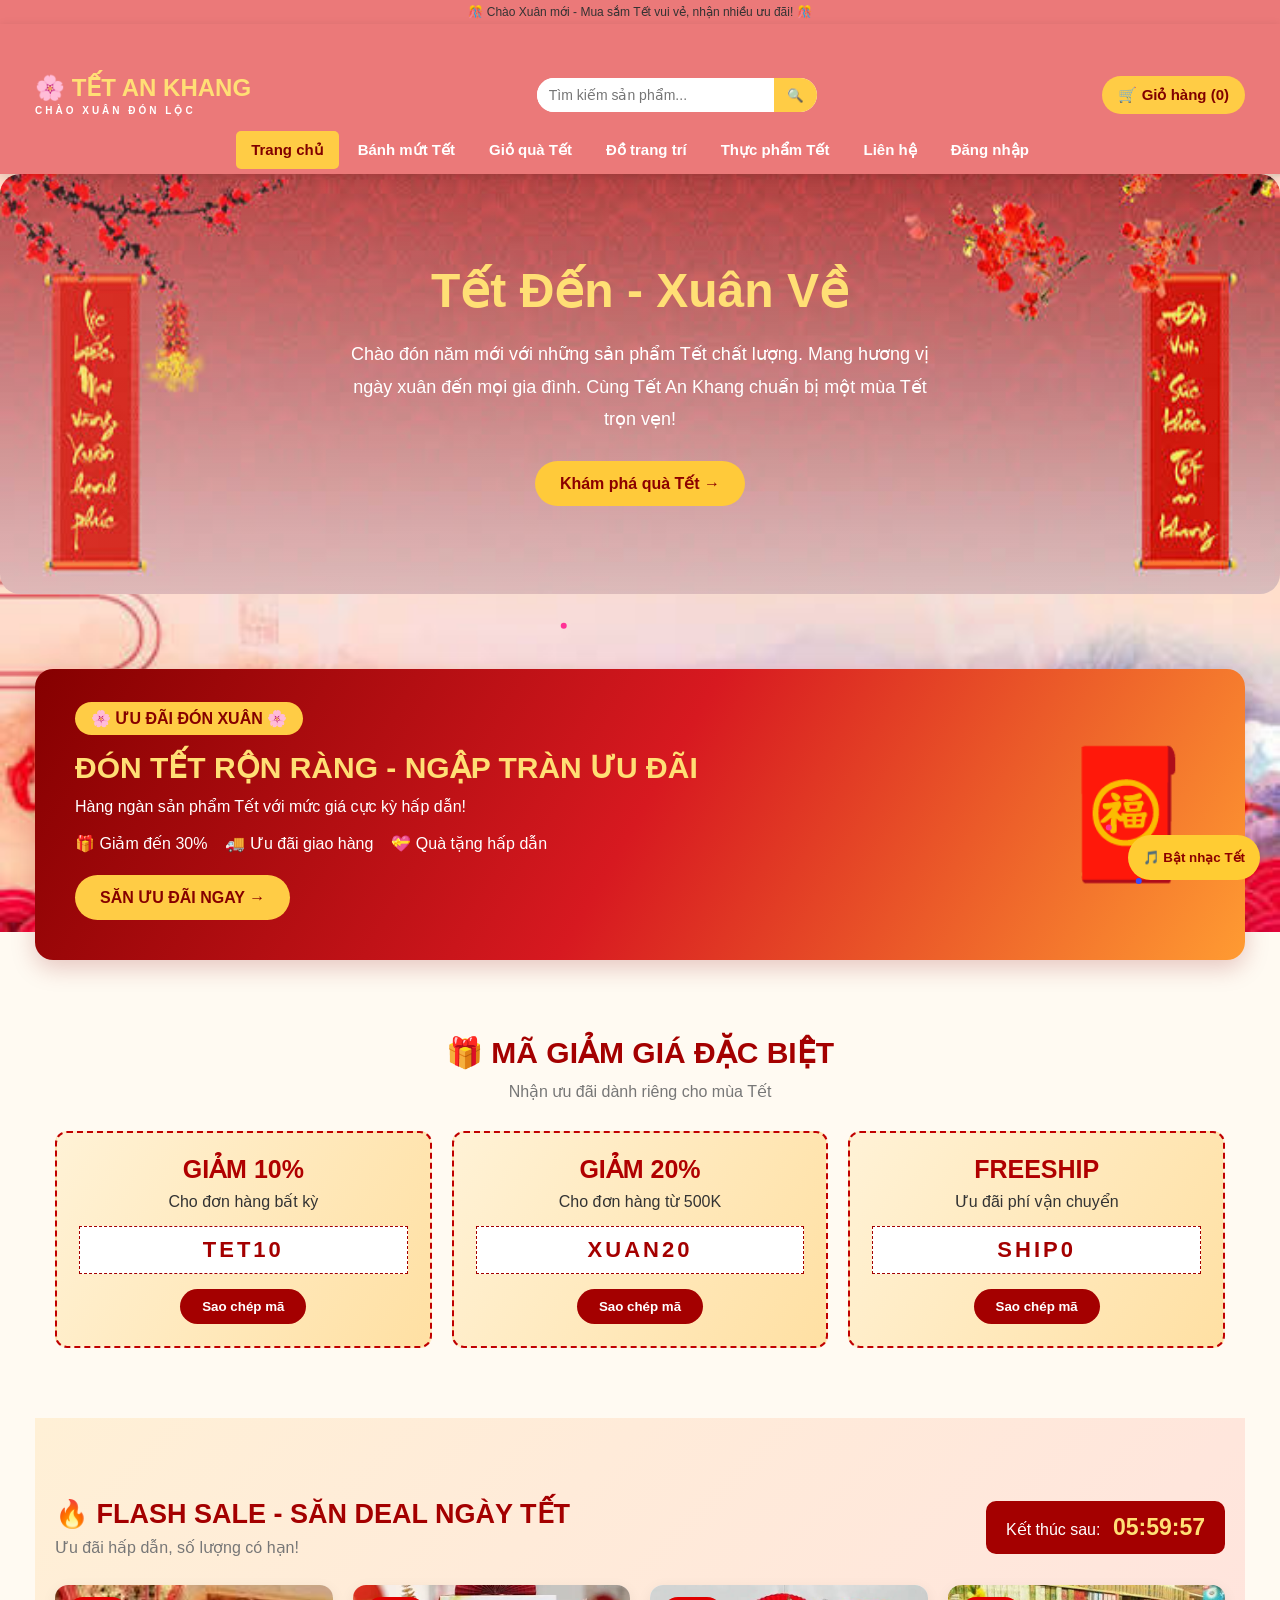
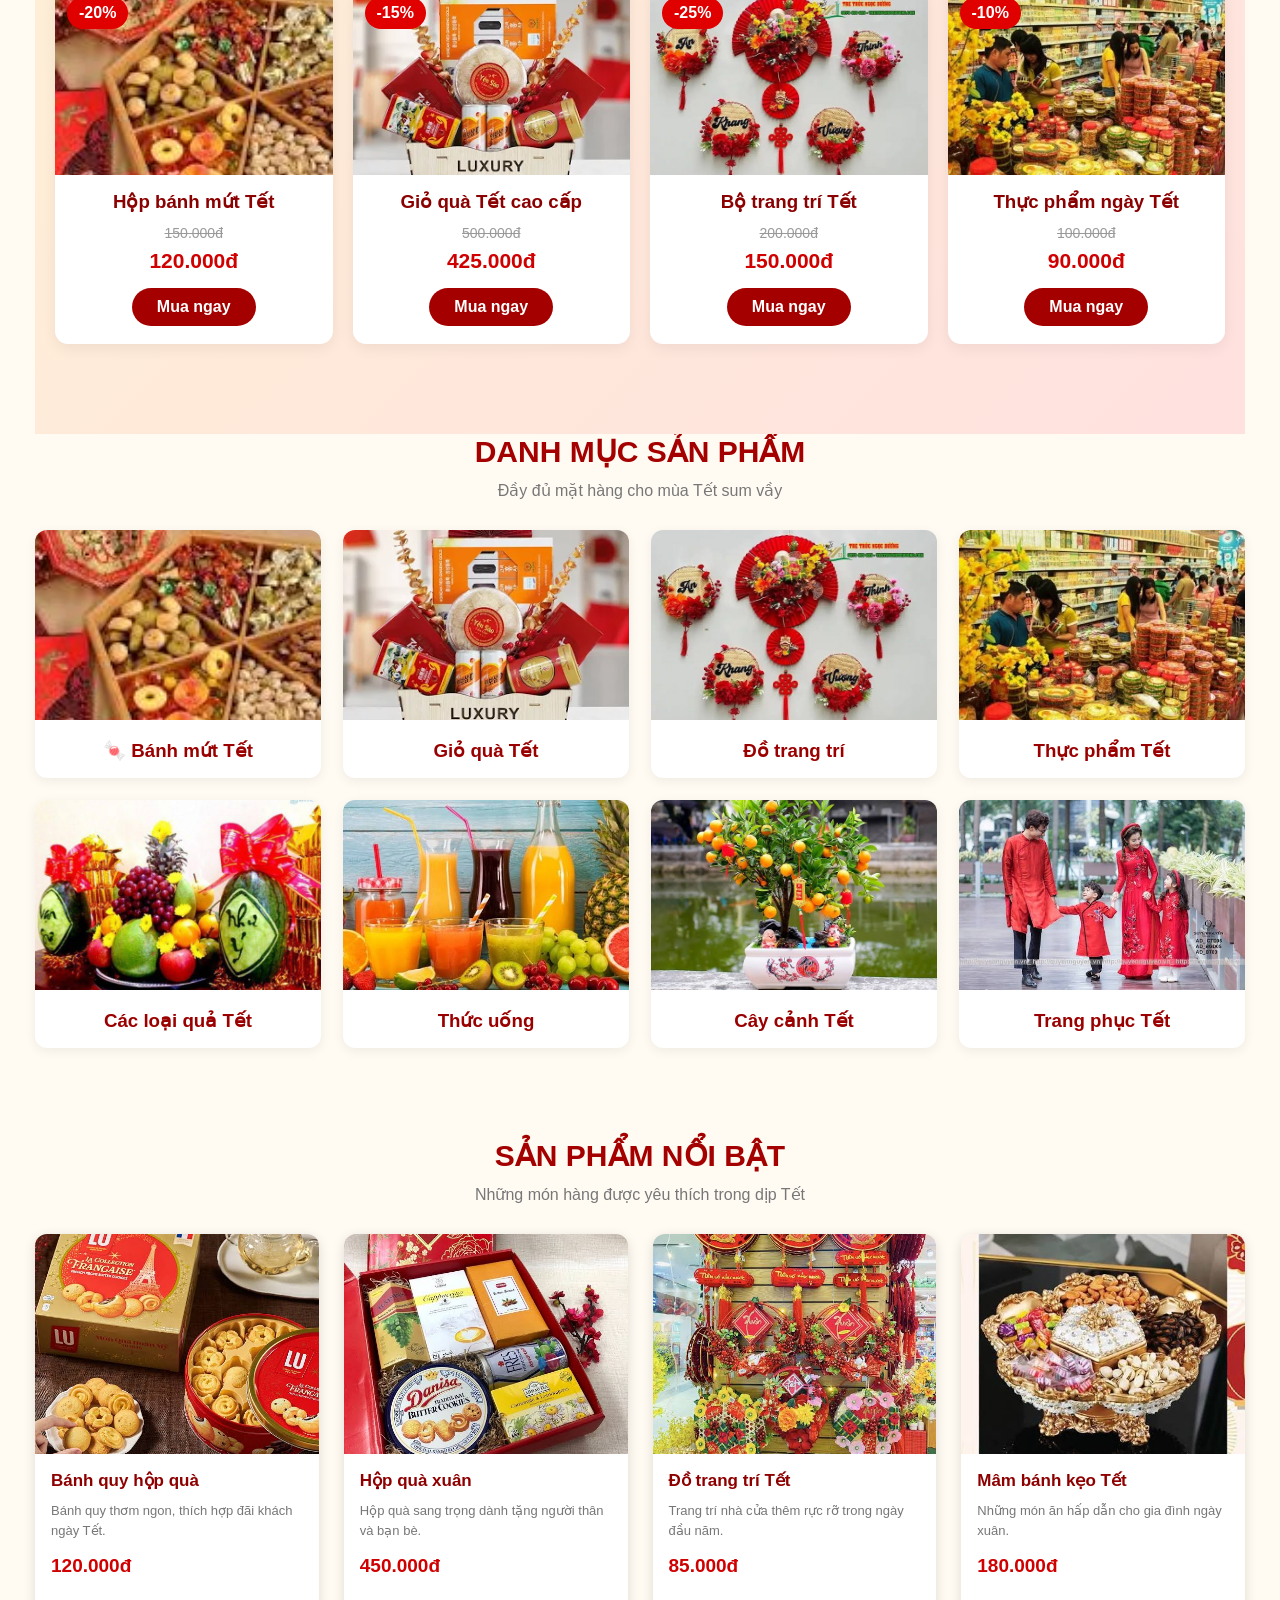
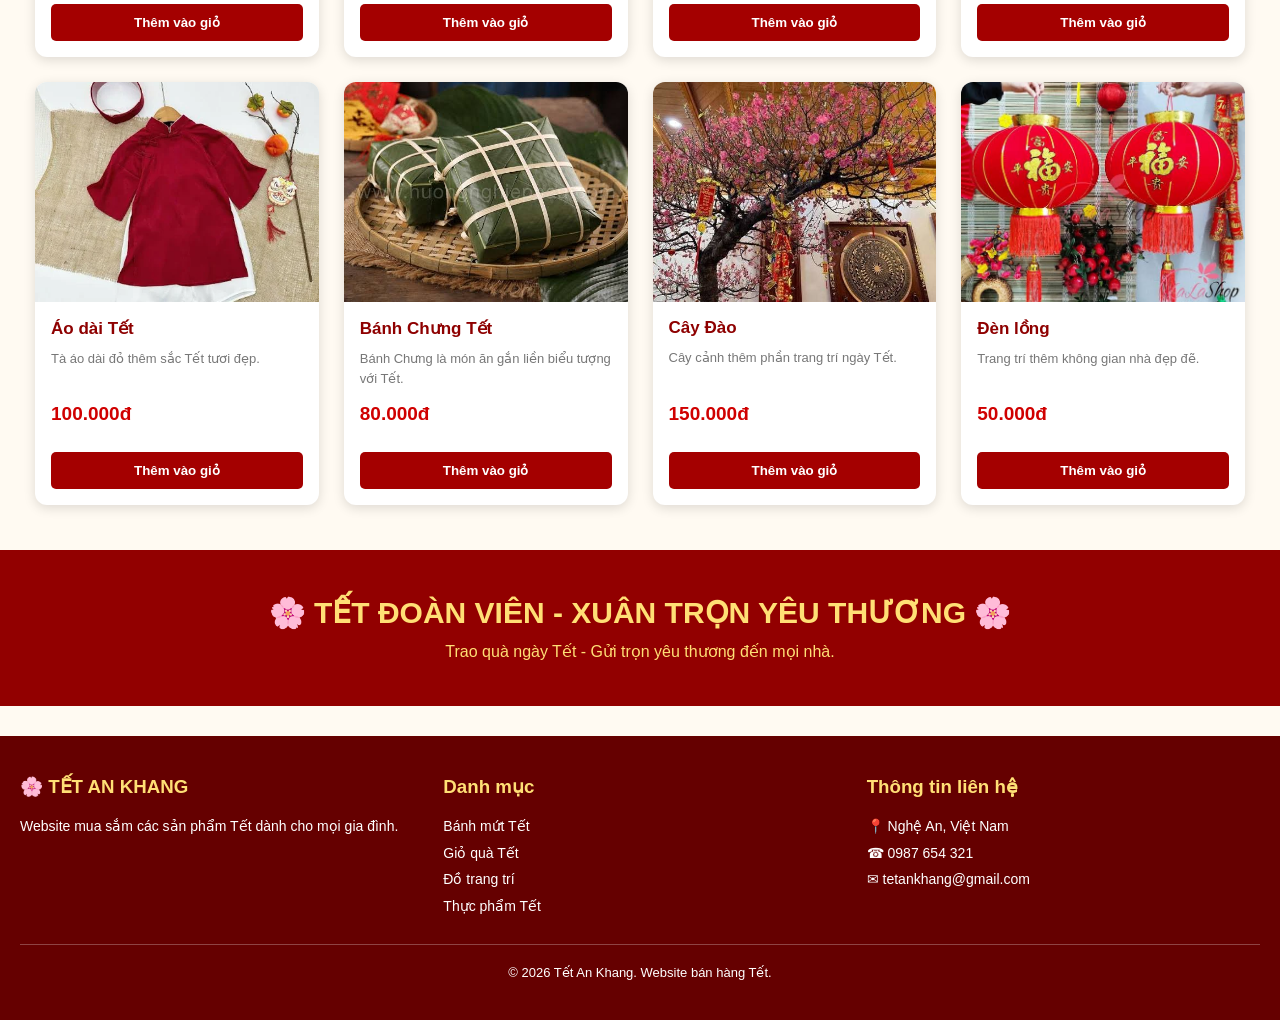
<file: index.html>
<!DOCTYPE html>
<html lang="vi">
<head>
    <meta charset="UTF-8">
    <meta name="viewport" content="width=device-width, initial-scale=1.0">
    <title>Tết An Khang - Trang chủ</title>
    <link rel="stylesheet" href="style.css">
</head>
<body>
    <canvas id="fireworks"></canvas>
    <audio id="nhacTet" loop>
    <source src="tet.mp3" type="audio/mpeg">
</audio>

<button onclick="document.getElementById('nhacTet').play()"
style="position:fixed; bottom:20px; right:20px;
background:#ffcc33; color:#8b0000; padding:15px;
border:none; border-radius:50px; cursor:pointer;
font-weight:bold; z-index:9999;">
    🎵 Bật nhạc Tết
</button>

<div class="top-bar">🎊 Chào Xuân mới - Mua sắm Tết vui vẻ, nhận nhiều ưu đãi! 🎊</div>

<header>
    <div class="tet-chay">
    <div class="tet-noidung">
        🌸 XUÂN AN KHANG THỊNH VƯỢNG 🌸
        🎊 CHÚC MỪNG NĂM MỚI 🎊
        🧧 XUÂN AN KHANG THỊNH VƯỢNG 🧧
        🎉 CHÚC MỪNG NĂM MỚI 🎉
    </div>
</div>
    <div class="header-main">
        <a href="index.html" class="logo">
            🌸 TẾT AN KHANG
            <span>CHÀO XUÂN ĐÓN LỘC</span>
        </a>

        <div class="search-box">
            <input id="searchInput" type="text" placeholder="Tìm kiếm sản phẩm...">
            <button onclick="searchProduct()">🔍</button>
        </div>

        <a href="giohang.html" class="cart-link">
            🛒 Giỏ hàng (<span class="cart-count">0</span>)
        </a>
    </div>

    <nav>
        <a href="index.html" class="active">Trang chủ</a>
        <a href="banhmut.html">Bánh mứt Tết</a>
        <a href="gioqua.html">Giỏ quà Tết</a>
        <a href="trangtri.html">Đồ trang trí</a>
        <a href="thucpham.html">Thực phẩm Tết</a>
        <a href="lienhe.html">Liên hệ</a>
        <a href="dangnhap.html">Đăng nhập</a>

    </nav>
</header>

<section class="hero">
    <div class="hero-content">
        <h1>Tết Đến - Xuân Về</h1>
        <p>
            Chào đón năm mới với những sản phẩm Tết chất lượng.
            Mang hương vị ngày xuân đến mọi gia đình.
            Cùng Tết An Khang chuẩn bị một mùa Tết trọn vẹn!
        </p>
        <a href="gioqua.html" class="btn">Khám phá quà Tết →</a>
    </div>
</section>

<section class="container">
    
<!-- KHU VỰC ƯU ĐÃI TẾT -->
<section class="tet-promo">
    <div class="promo-content">
        <span class="promo-tag">🌸 ƯU ĐÃI ĐÓN XUÂN 🌸</span>
        <h2>ĐÓN TẾT RỘN RÀNG - NGẬP TRÀN ƯU ĐÃI</h2>
        <p>Hàng ngàn sản phẩm Tết với mức giá cực kỳ hấp dẫn!</p>
        <div class="promo-benefits">
            <span>🎁 Giảm đến 30%</span>
            <span>🚚 Ưu đãi giao hàng</span>
            <span>💝 Quà tặng hấp dẫn</span>
        </div>
        <a href="#flash-sale" class="promo-button">SĂN ƯU ĐÃI NGAY →</a>
    </div>
    <div class="promo-decoration">🧧</div>
</section>

<!-- MÃ GIẢM GIÁ -->
<section class="coupon-section container">
    <h2 class="section-title">🎁 MÃ GIẢM GIÁ ĐẶC BIỆT</h2>
    <p class="section-desc">Nhận ưu đãi dành riêng cho mùa Tết</p>

    <div class="coupon-grid">
        <div class="coupon-card">
            <div>
                <h3>GIẢM 10%</h3>
                <p>Cho đơn hàng bất kỳ</p>
            </div>
            <div class="coupon-code">TET10</div>
            <button class="coupon-button" data-code="TET10">
                Sao chép mã
            </button>
        </div>

        <div class="coupon-card">
            <div>
                <h3>GIẢM 20%</h3>
                <p>Cho đơn hàng từ 500K</p>
            </div>
            <div class="coupon-code">XUAN20</div>
            <button class="coupon-button" data-code="XUAN20">
                Sao chép mã
            </button>
        </div>

        <div class="coupon-card">
            <div>
                <h3>FREESHIP</h3>
                <p>Ưu đãi phí vận chuyển</p>
            </div>
            <div class="coupon-code">SHIP0</div>
            <button class="coupon-button" data-code="SHIP0">
                Sao chép mã
            </button>
        </div>
    </div>
</section>

<!-- FLASH SALE -->
<section class="flash-section" id="flash-sale">
    <div class="container">
        <div class="flash-heading">
            <div>
                <h2>🔥 FLASH SALE - SĂN DEAL NGÀY TẾT</h2>
                <p>Ưu đãi hấp dẫn, số lượng có hạn!</p>
            </div>
            <div class="countdown">
                <span>Kết thúc sau:</span>
                <strong id="countdown">06:00:00</strong>
            </div>
        </div>

        <div class="flash-grid">
            <div class="flash-card">
                <span class="discount">-20%</span>
                <img src="muttet.png" alt="Bánh mứt Tết">
                <h3>Hộp bánh mứt Tết</h3>
                <p class="old-price">150.000đ</p>
                <p class="new-price">120.000đ</p>
                <a href="banhmut.html">Mua ngay</a>
            </div>

            <div class="flash-card">
                <span class="discount">-15%</span>
                <img src="gioqua.png" alt="Giỏ quà Tết">
                <h3>Giỏ quà Tết cao cấp</h3>
                <p class="old-price">500.000đ</p>
                <p class="new-price">425.000đ</p>
                <a href="gioqua.html">Mua ngay</a>
            </div>

            <div class="flash-card">
                <span class="discount">-25%</span>
                <img src="trangtritet.png" alt="Đồ trang trí Tết">
                <h3>Bộ trang trí Tết</h3>
                <p class="old-price">200.000đ</p>
                <p class="new-price">150.000đ</p>
                <a href="trangtri.html">Mua ngay</a>
            </div>

            <div class="flash-card">
                <span class="discount">-10%</span>
                <img src="thucpham.png" alt="Thực phẩm Tết">
                <h3>Thực phẩm ngày Tết</h3>
                <p class="old-price">100.000đ</p>
                <p class="new-price">90.000đ</p>
                <a href="thucpham.html">Mua ngay</a>
            </div>
        </div>
    </div>
</section>

    <h2 class="section-title">DANH MỤC SẢN PHẨM</h2>
    <p class="section-desc">Đầy đủ mặt hàng cho mùa Tết sum vầy</p>

    <div class="category-grid">

        <a href="banhmut.html" class="category-card">
            <img src="muttet.png">
            <h3>🍬 Bánh mứt Tết</h3>
        </a>

        <a href="gioqua.html" class="category-card">
            <img src="gioqua.png">
            <h3> Giỏ quà Tết</h3>
        </a>

        <a href="trangtri.html" class="category-card">
            <img src="trangtritet.png">
            <h3> Đồ trang trí</h3>
        </a>

        <a href="thucpham.html" class="category-card">
            <img src="thucpham.png">
            <h3> Thực phẩm Tết</h3>
        </a>

        <a href="thucpham.html" class="category-card">
            <img src="traicaytet.png">
            <h3> Các loại quả Tết</h3>
        </a>

        <a href="thucpham.html" class="category-card">
            <img src="nuoc.png">
            <h3> Thức uống </h3>
        </a>

        <a href="thucpham.html" class="category-card">
            <img src="caycanh.png">
            <h3> Cây cảnh Tết</h3>
        </a>

        <a href="thucpham.html" class="category-card">
            <img src="trangphuc.png">
            <h3> Trang phục Tết</h3>
        </a>
      
    </div>
</section>

<section class="container">
    <h2 class="section-title">SẢN PHẨM NỔI BẬT</h2>
    <p class="section-desc">Những món hàng được yêu thích trong dịp Tết</p>

    <div class="product-grid">

        <div class="product-card">
            <img src="banhqua.png">
            <div class="product-info">
                <h3>Bánh quy hộp quà</h3>
                <p>Bánh quy thơm ngon, thích hợp đãi khách ngày Tết.</p>
                <div class="price">120.000đ</div>
                <button class="add-cart" onclick="addToCart('Bánh quy hộp quà',120000,'')">Thêm vào giỏ</button>
            </div>
        </div>

        <div class="product-card">
            <img src="hopqua.png">
            <div class="product-info">
                <h3>Hộp quà xuân</h3>
                <p>Hộp quà sang trọng dành tặng người thân và bạn bè.</p>
                <div class="price">450.000đ</div>
                <button class="add-cart" onclick="addToCart('Hộp quà xuân',450000,'')">Thêm vào giỏ</button>
            </div>
        </div>

        <div class="product-card">
            <img src="dotrangtri.png">
            <div class="product-info">
                <h3>Đồ trang trí Tết</h3>
                <p>Trang trí nhà cửa thêm rực rỡ trong ngày đầu năm.</p>
                <div class="price">85.000đ</div>
                <button class="add-cart" onclick="addToCart('Đồ trang trí Tết',85000,'')">Thêm vào giỏ</button>
            </div>
        </div>

        <div class="product-card">
            <img src="banhkeo.png">
            <div class="product-info">
                <h3>Mâm bánh kẹo Tết</h3>
                <p>Những món ăn hấp dẫn cho gia đình ngày xuân.</p>
                <div class="price">180.000đ</div>
                <button class="add-cart" onclick="addToCart('Mâm bánh kẹo Tết',180000,'')">Thêm vào giỏ</button>
            </div>
        </div>

         <div class="product-card">
            <img src="aodaitet.png">
            <div class="product-info">
                <h3>Áo dài Tết</h3>
                <p>Tà áo dài đỏ thêm sắc Tết tươi đẹp.</p>
                <div class="price">100.000đ</div>
                <button class="add-cart" onclick="addToCart('Áo Tết',100000,'')">Thêm vào giỏ</button>
            </div>
        </div>

          <div class="product-card">
            <img src="banhchung.png">
            <div class="product-info">
                <h3>Bánh Chưng Tết</h3>
                <p>Bánh Chưng là món ăn gắn liền biểu tượng với Tết.</p>
                <div class="price">80.000đ</div>
                <button class="add-cart" onclick="addToCart('Bánh Chưng Tết',80000,'')">Thêm vào giỏ</button>
            </div>
        </div>

         <div class="product-card">
            <img src="caydao.png">
            <div class="product-info">
                <h3>Cây Đào</h3>
                <p>Cây cảnh thêm phần trang trí ngày Tết.</p>
                <div class="price">150.000đ</div>
                <button class="add-cart" onclick="addToCart('Cây Đào',850.000,'')">Thêm vào giỏ</button>
            </div>
        </div>

          <div class="product-card">
            <img src="den.png">
            <div class="product-info">
                <h3>Đèn lồng</h3>
                <p>Trang trí thêm không gian nhà đẹp đẽ.</p>
                <div class="price">50.000đ</div>
                <button class="add-cart" onclick="addToCart('Đèn lồng',50.000,'')">Thêm vào giỏ</button>
            </div>
        </div>


    </div>
</section>

<section class="banner">
    <h2>🌸 TẾT ĐOÀN VIÊN - XUÂN TRỌN YÊU THƯƠNG 🌸</h2>
    <p>Trao quà ngày Tết - Gửi trọn yêu thương đến mọi nhà.</p>
</section>

<footer>
    <div class="footer-content">
        <div>
            <h3>🌸 TẾT AN KHANG</h3>
            <p>Website mua sắm các sản phẩm Tết dành cho mọi gia đình.</p>
        </div>
        <div>
            <h3>Danh mục</h3>
            <p>Bánh mứt Tết</p>
            <p>Giỏ quà Tết</p>
            <p>Đồ trang trí</p>
            <p>Thực phẩm Tết</p>
        </div>
        <div>
            <h3>Thông tin liên hệ</h3>
            <p>📍 Nghệ An, Việt Nam</p>
            <p>☎ 0987 654 321</p>
            <p>✉ tetankhang@gmail.com</p>
        </div>
    </div>
    <div class="copyright">© 2026 Tết An Khang. Website bán hàng Tết.</div>
</footer>

<script src="script.js"></script>
</body>
</html>
</file>
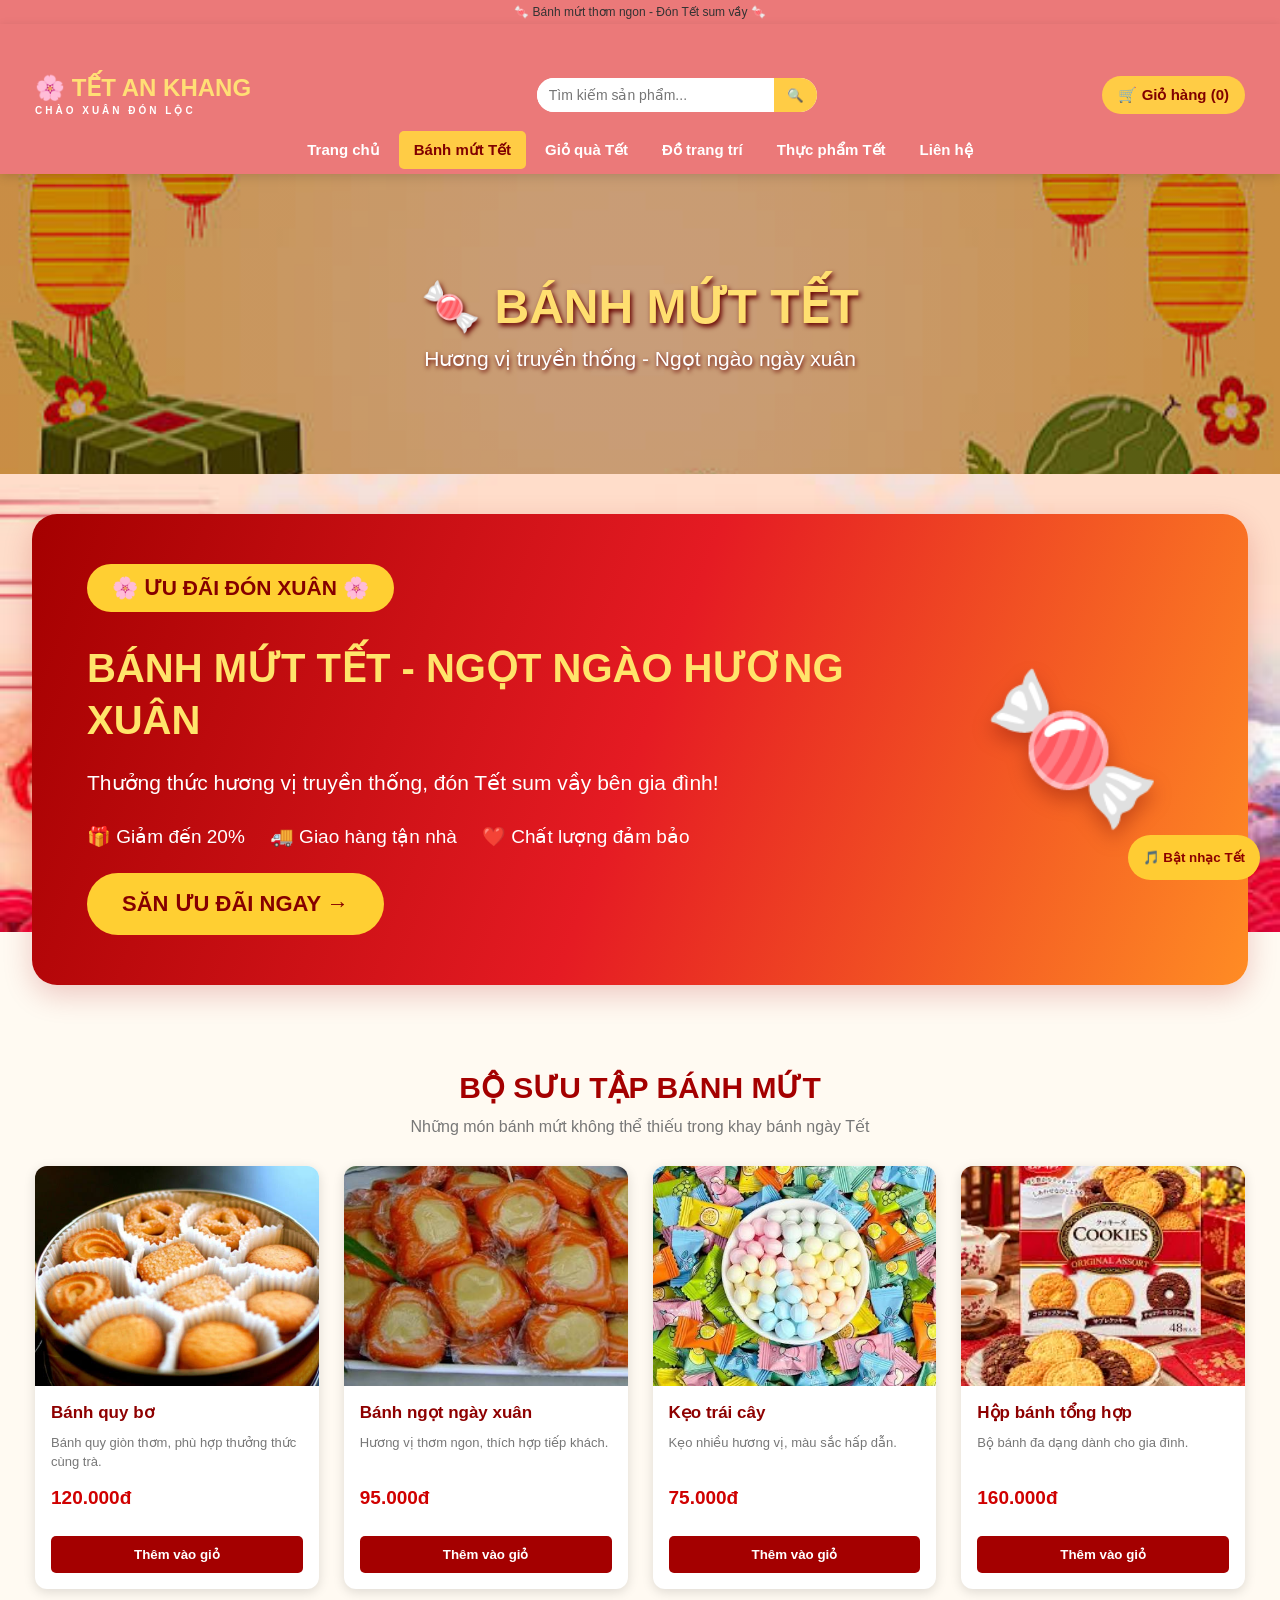
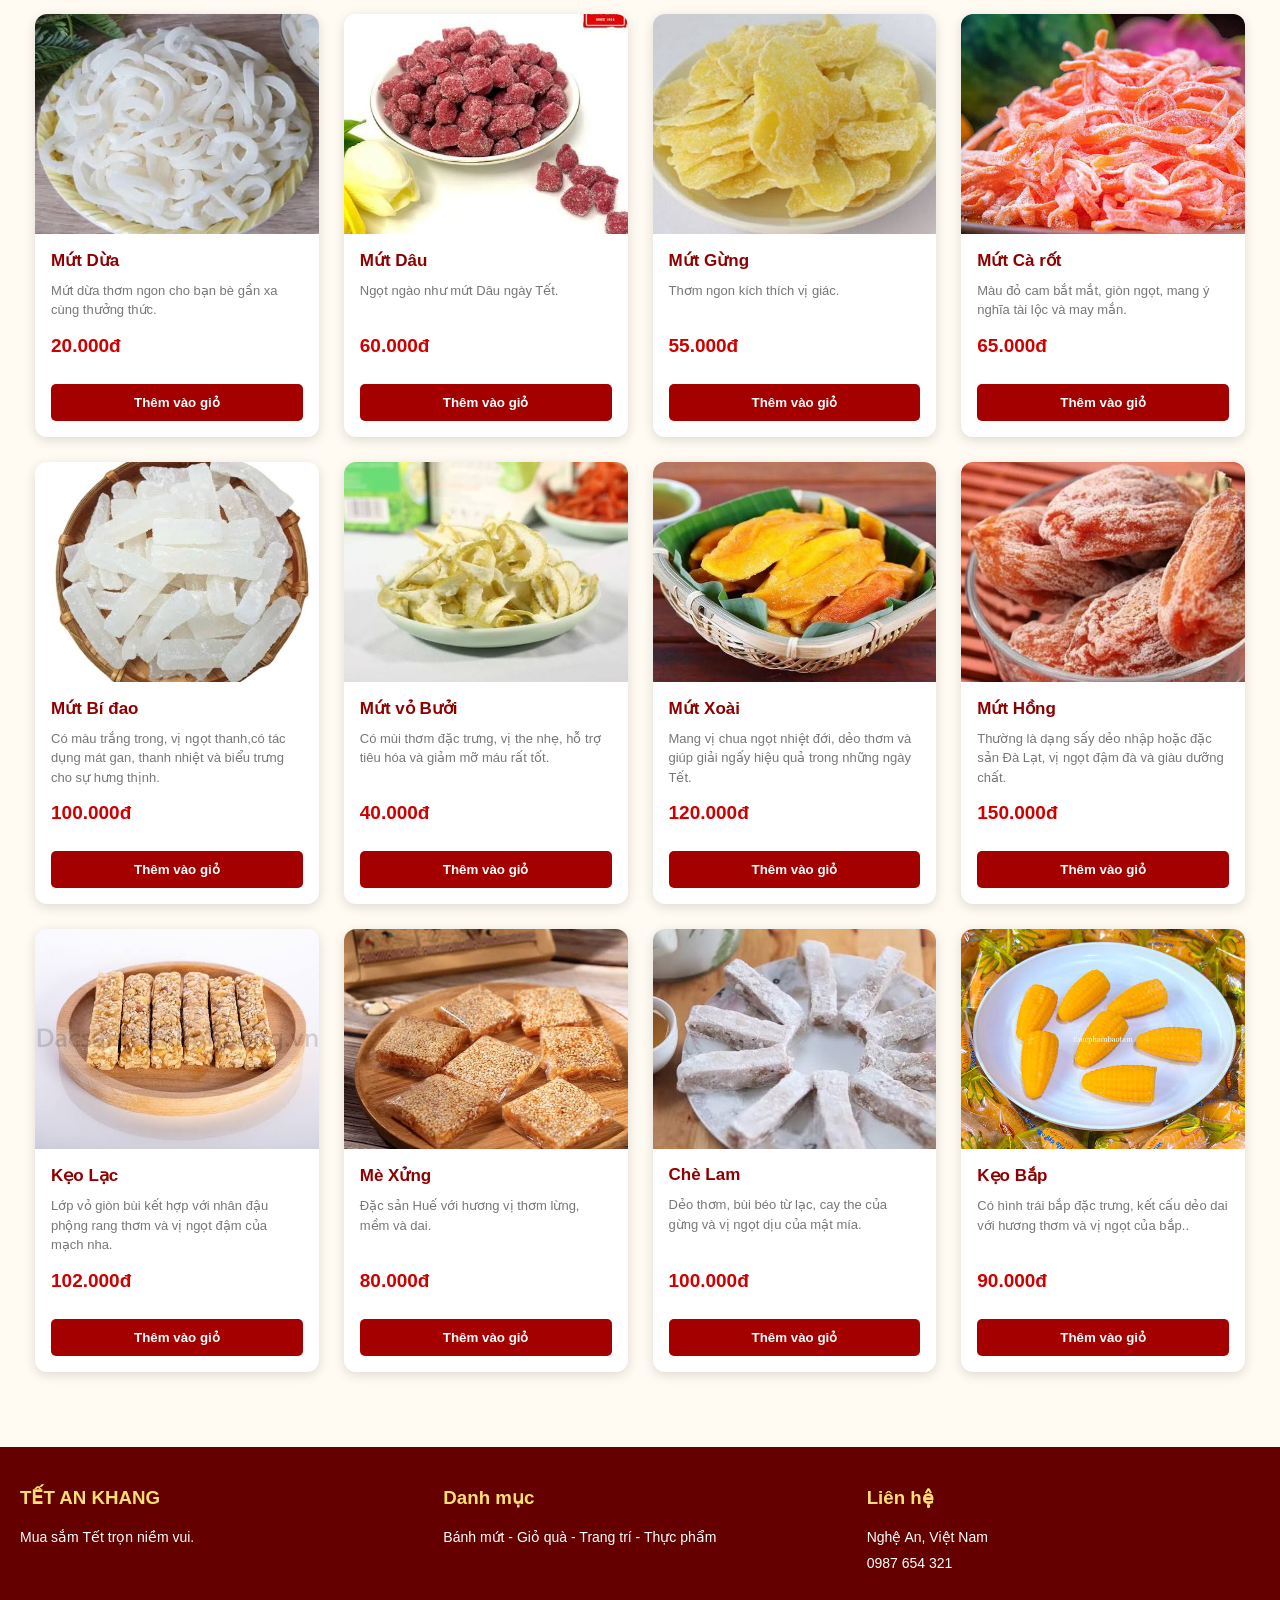
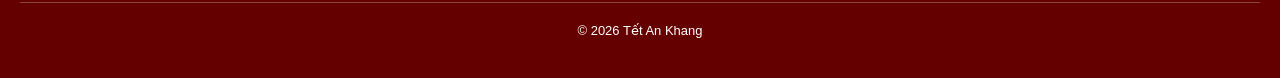
<file: banhmut.html>
<!DOCTYPE html>
<html lang="vi">
<head>
    <meta charset="UTF-8">
    <meta name="viewport" content="width=device-width, initial-scale=1.0">
    <title>Bánh mứt Tết - Tết An Khang</title>
    <link rel="stylesheet" href="style.css">
    <style>
    
</style>
</head>
<body>
        <audio id="nhacTet" loop>
    <source src="tet.mp3" type="audio/mpeg">
</audio>

<button onclick="document.getElementById('nhacTet').play()"
style="position:fixed; bottom:20px; right:20px;
background:#ffcc33; color:#8b0000; padding:15px;
border:none; border-radius:50px; cursor:pointer;
font-weight:bold; z-index:9999;">
    🎵 Bật nhạc Tết
</button>
<div class="top-bar">🍬 Bánh mứt thơm ngon - Đón Tết sum vầy 🍬</div>
<header>
    <!-- CHỮ TẾT CHẠY NGANG -->
<div class="tet-chay">
    <div class="tet-noidung">
        🌸 XUÂN AN KHANG THỊNH VƯỢNG 🌸
        🎊 CHÚC MỪNG NĂM MỚI 🎊
        🧧 XUÂN AN KHANG THỊNH VƯỢNG 🧧
        🎉 CHÚC MỪNG NĂM MỚI 🎉
    </div>
</div>
    <div class="header-main">
        <a href="index.html" class="logo">🌸 TẾT AN KHANG<span>CHÀO XUÂN ĐÓN LỘC</span></a>
        <div class="search-box">
            <input id="searchInput" placeholder="Tìm kiếm sản phẩm...">
            <button onclick="searchProduct()">🔍</button>
        </div>
        <a href="giohang.html" class="cart-link">🛒 Giỏ hàng (<span class="cart-count">0</span>)</a>
    </div>
    <nav>
        <a href="index.html">Trang chủ</a>
        <a href="banhmut.html" class="active">Bánh mứt Tết</a>
        <a href="gioqua.html">Giỏ quà Tết</a>
        <a href="trangtri.html">Đồ trang trí</a>
        <a href="thucpham.html">Thực phẩm Tết</a>
        <a href="lienhe.html">Liên hệ</a>
    </nav>
</header>

<section class="page-banner">
    <h1>🍬 BÁNH MỨT TẾT</h1>
    <p>Hương vị truyền thống - Ngọt ngào ngày xuân</p>
</section>

<section class="category-hero hero-banhmut">
    <div class="category-hero-content">
        <span class="hero-label">🌸 ƯU ĐÃI ĐÓN XUÂN 🌸</span>
        <h1>BÁNH MỨT TẾT - NGỌT NGÀO HƯƠNG XUÂN</h1>
        <p>Thưởng thức hương vị truyền thống, đón Tết sum vầy bên gia đình!</p>

        <div class="hero-benefits">
            <span>🎁 Giảm đến 20%</span>
            <span>🚚 Giao hàng tận nhà</span>
            <span>❤️ Chất lượng đảm bảo</span>
        </div>

        <a href="#sanpham" class="hero-button">SĂN ƯU ĐÃI NGAY →</a>
    </div>
    <div class="hero-decoration">🍬</div>
</section>

<section class="container">
    <h2 class="section-title">BỘ SƯU TẬP BÁNH MỨT</h2>
    <p class="section-desc">Những món bánh mứt không thể thiếu trong khay bánh ngày Tết</p>

    <div class="product-grid">
        <div class="product-card">
            <img src="bm1.png">
            <div class="product-info">
                <h3>Bánh quy bơ</h3>
                <p>Bánh quy giòn thơm, phù hợp thưởng thức cùng trà.</p>
                <div class="price">120.000đ</div>
                <button class="add-cart" onclick="addToCart('Bánh quy bơ',120000,'')">Thêm vào giỏ</button>
            </div>
        </div>
        <div class="product-card">
            <img src="bm2.png">
            <div class="product-info">
                <h3>Bánh ngọt ngày xuân</h3>
                <p>Hương vị thơm ngon, thích hợp tiếp khách.</p>
                <div class="price">95.000đ</div>
                <button class="add-cart" onclick="addToCart('Bánh ngọt ngày xuân',95000,'')">Thêm vào giỏ</button>
            </div>
        </div>
        <div class="product-card">
            <img src="bm3.png">
            <div class="product-info">
                <h3>Kẹo trái cây</h3>
                <p>Kẹo nhiều hương vị, màu sắc hấp dẫn.</p>
                <div class="price">75.000đ</div>
                <button class="add-cart" onclick="addToCart('Kẹo trái cây',75000,'')">Thêm vào giỏ</button>
            </div>
        </div>
        <div class="product-card">
            <img src="bm4.png">
            <div class="product-info">
                <h3>Hộp bánh tổng hợp</h3>
                <p>Bộ bánh đa dạng dành cho gia đình.</p>
                <div class="price">160.000đ</div>
                <button class="add-cart" onclick="addToCart('Hộp bánh tổng hợp',160000,'')">Thêm vào giỏ</button>
            </div>
        </div>
      <div class="product-card">
            <img src="bm5.png">
            <div class="product-info">
                <h3>Mứt Dừa</h3>
                <p>Mứt dừa thơm ngon cho bạn bè gần xa cùng thưởng thức.</p>
                <div class="price">20.000đ</div>
                <button class="add-cart" onclick="addToCart('Mứt Dừa',20.000,'')">Thêm vào giỏ</button>
            </div>
        </div>
        <div class="product-card">
            <img src="bm6.png">
            <div class="product-info">
                <h3>Mứt Dâu</h3>
                <p>Ngọt ngào như mứt Dâu ngày Tết.</p>
                <div class="price">60.000đ</div>
                <button class="add-cart" onclick="addToCart('Mứt Dâu',60.000,'')">Thêm vào giỏ</button>
            </div>
        </div>
        <div class="product-card">
            <img src="bm7.png">
            <div class="product-info">
                <h3>Mứt Gừng</h3>
                <p>Thơm ngon kích thích vị giác.</p>
                <div class="price">55.000đ</div>
                <button class="add-cart" onclick="addToCart('Mứt Gừng',55.000,'')">Thêm vào giỏ</button>
            </div>
        </div>
        <div class="product-card">
            <img src="bm8.png">
            <div class="product-info">
                <h3>Mứt Cà rốt</h3>
                <p> Màu đỏ cam bắt mắt, giòn ngọt, mang ý nghĩa tài lộc và may mắn.</p>
                <div class="price">65.000đ</div>
                <button class="add-cart" onclick="addToCart('Mứt Cà rốt',65.000,'')">Thêm vào giỏ</button>
            </div>
        </div>
        <div class="product-card">
            <img src="bm9.png">
            <div class="product-info">
                <h3>Mứt Bí đao</h3>
                <p> Có màu trắng trong, vị ngọt thanh,có tác dụng mát gan, thanh nhiệt và biểu trưng cho sự hưng thịnh.</p>
                <div class="price">100.000đ</div>
                <button class="add-cart" onclick="addToCart('Mứt Bí đao',100000,'')">Thêm vào giỏ</button>
            </div>
        </div>
        <div class="product-card">
            <img src="bm10.png">
            <div class="product-info">
                <h3>Mứt vỏ Bưởi</h3>
                <p> Có mùi thơm đặc trưng, vị the nhẹ, hỗ trợ tiêu hóa và giảm mỡ máu rất tốt.</p>
                <div class="price">40.000đ</div>
                <button class="add-cart" onclick="addToCart('Mứt vỏ Bưởi',40.000,'')">Thêm vào giỏ</button>
            </div>
        </div>
        <div class="product-card">
            <img src="bm11.png">
            <div class="product-info">
                <h3>Mứt Xoài</h3>
                <p>Mang vị chua ngọt nhiệt đới, dẻo thơm và giúp giải ngấy hiệu quả trong những ngày Tết.</p>
                <div class="price">120.000đ</div>
                <button class="add-cart" onclick="addToCart('Mứt Xoài',120.000,'')">Thêm vào giỏ</button>
            </div>
        </div>
        <div class="product-card">
            <img src="bm12.png">
            <div class="product-info">
                <h3>Mứt Hồng</h3>
                <p> Thường là dạng sấy dẻo nhập hoặc đặc sản Đà Lạt, vị ngọt đậm đà và giàu dưỡng chất.</p>
                <div class="price">150.000đ</div>
                <button class="add-cart" onclick="addToCart('Mứt Hồng',150.000,'')">Thêm vào giỏ</button>
            </div>
        </div>
        <div class="product-card">
            <img src="bm13.png">
            <div class="product-info">
                <h3>Kẹo Lạc</h3>
                <p>Lớp vỏ giòn bùi kết hợp với nhân đậu phộng rang thơm và vị ngọt đậm của mạch nha.</p>
                <div class="price">102.000đ</div>
                <button class="add-cart" onclick="addToCart('Kẹo Lạc',102.000,'')">Thêm vào giỏ</button>
            </div>
        </div>
        <div class="product-card">
            <img src="bm14.png">
            <div class="product-info">
                <h3>Mè Xửng</h3>
                <p>Đặc sản Huế với hương vị thơm lừng, mềm và dai.</p>
                <div class="price">80.000đ</div>
                <button class="add-cart" onclick="addToCart('Mè Xửng',80.000,'')">Thêm vào giỏ</button>
            </div>
        </div>
        <div class="product-card">
            <img src="bm15.png">
            <div class="product-info">
                <h3>Chè Lam</h3>
                <p>Dẻo thơm, bùi béo từ lạc, cay the của gừng và vị ngọt dịu của mật mía.</p>
                <div class="price">100.000đ</div>
                <button class="add-cart" onclick="addToCart('Chè Lam',100.000,'')">Thêm vào giỏ</button>
            </div>
        </div>
        <div class="product-card">
            <img src="bm16.png">
            <div class="product-info">
                <h3>Kẹo Bắp</h3>
                <p>Có hình trái bắp đặc trưng, kết cấu dẻo dai với hương thơm và vị ngọt của bắp..</p>
                <div class="price">90.000đ</div>
                <button class="add-cart" onclick="addToCart('Bánh quy bơ',90.000,'')">Thêm vào giỏ</button>
            </div>
        </div>

    </div>
</section>

<footer>
    <div class="footer-content">
        <div><h3>TẾT AN KHANG</h3><p>Mua sắm Tết trọn niềm vui.</p></div>
        <div><h3>Danh mục</h3><p>Bánh mứt - Giỏ quà - Trang trí - Thực phẩm</p></div>
        <div><h3>Liên hệ</h3><p>Nghệ An, Việt Nam</p><p>0987 654 321</p></div>
    </div>
    <div class="copyright">© 2026 Tết An Khang</div>
</footer>
<script src="script.js"></script>
</body>
</html>
</file>
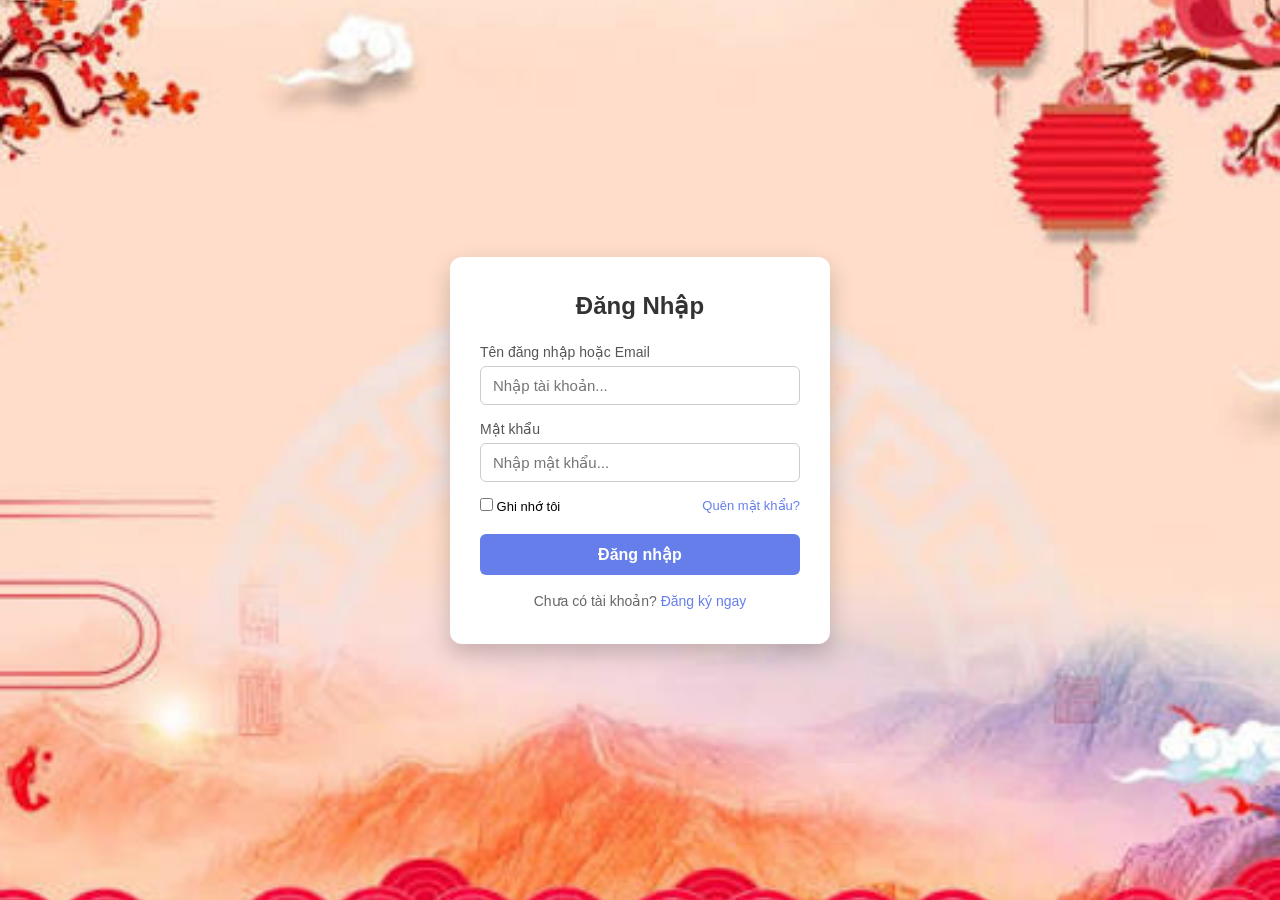
<file: dangnhap.html>
<!DOCTYPE html>
<html lang="vi">
<head>
    <meta charset="UTF-8">
    <meta name="viewport" content="width=device-width, initial-scale=1.0">
    <title>Đăng nhập</title>
    <link rel="stylesheet" href="dangnhap.css">
</head>
<body>
    <div class="login-container">
        <h2>Đăng Nhập</h2>
        <form id="loginForm">
            <div class="input-group">
                <label for="username">Tên đăng nhập hoặc Email</label>
                <input type="text" id="username" placeholder="Nhập tài khoản..." required>
            </div>
            <div class="input-group">
                <label for="password">Mật khẩu</label>
                <input type="password" id="password" placeholder="Nhập mật khẩu..." required>
            </div>
            <div class="options">
                <label><input type="checkbox"> Ghi nhớ tôi</label>
                <a href="#">Quên mật khẩu?</a>
            </div>
            <button type="submit" class="btn-login">Đăng nhập</button>
            <p class="register-link">Chưa có tài khoản? <a href="#">Đăng ký ngay</a></p>
        </form>
    </div>

    <script>
        // Xử lý kiểm tra đăng nhập mẫu
        document.getElementById('loginForm').addEventListener('submit', function(e) {
            e.preventDefault();
            const user = document.getElementById('username').value;
            const pass = document.getElementById('password').value;

            if (user === 'admin' && pass === '123456') {
                alert('Đăng nhập thành công!');
                window.location.href = 'index.html'; // Chuyển về trang chủ của bạn
            } else {
                alert('Sai tài khoản hoặc mật khẩu! (Thử: admin / 123456)');
            }
        });
    </script>
</body>
</html>
</file>
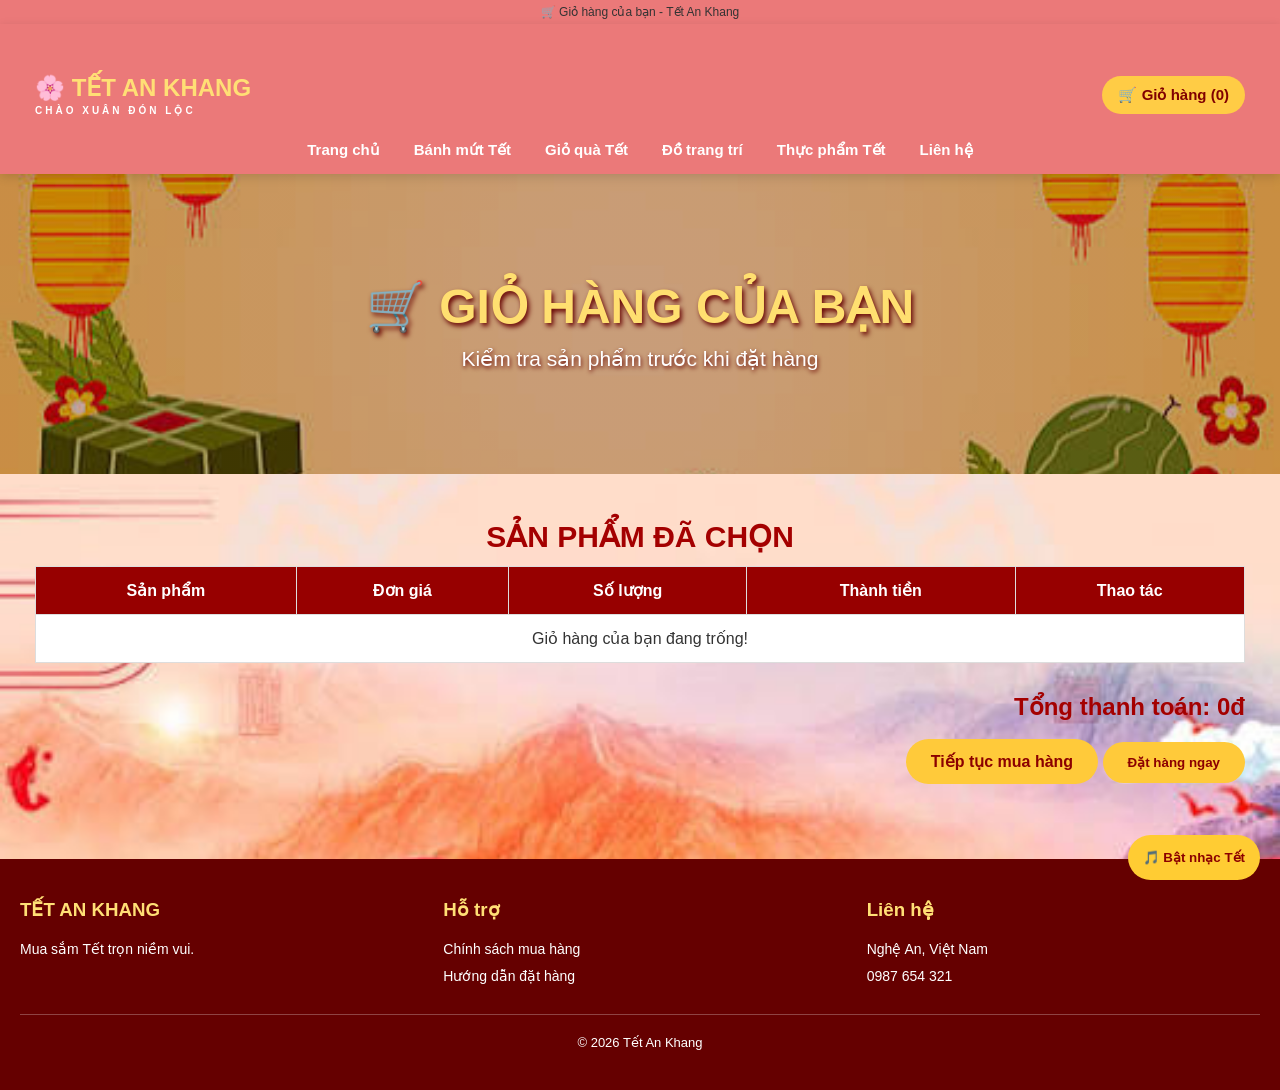
<file: giohang.html>
<!DOCTYPE html>
<html lang="vi">
<head>
    <meta charset="UTF-8">
    <meta name="viewport" content="width=device-width, initial-scale=1.0">
    <title>Giỏ hàng - Tết An Khang</title>
    <link rel="stylesheet" href="style.css">
</head>
<body>
        <audio id="nhacTet" loop>
    <source src="tet.mp3" type="audio/mpeg">
</audio>

<button onclick="document.getElementById('nhacTet').play()"
style="position:fixed; bottom:20px; right:20px;
background:#ffcc33; color:#8b0000; padding:15px;
border:none; border-radius:50px; cursor:pointer;
font-weight:bold; z-index:9999;">
    🎵 Bật nhạc Tết
</button>
<div class="top-bar">🛒 Giỏ hàng của bạn - Tết An Khang</div>
<header>
    <!-- CHỮ TẾT CHẠY NGANG -->
<div class="tet-chay">
    <div class="tet-noidung">
        🌸 XUÂN AN KHANG THỊNH VƯỢNG 🌸
        🎊 CHÚC MỪNG NĂM MỚI 🎊
        🧧 XUÂN AN KHANG THỊNH VƯỢNG 🧧
        🎉 CHÚC MỪNG NĂM MỚI 🎉
    </div>
</div>
    <div class="header-main">
        <a href="index.html" class="logo">🌸 TẾT AN KHANG<span>CHÀO XUÂN ĐÓN LỘC</span></a>
        <a href="giohang.html" class="cart-link">🛒 Giỏ hàng (<span class="cart-count">0</span>)</a>
    </div>
    <nav>
        <a href="index.html">Trang chủ</a>
        <a href="banhmut.html">Bánh mứt Tết</a>
        <a href="gioqua.html">Giỏ quà Tết</a>
        <a href="trangtri.html">Đồ trang trí</a>
        <a href="thucpham.html">Thực phẩm Tết</a>
        <a href="lienhe.html">Liên hệ</a>
    </nav>
</header>

<section class="page-banner">
    <h1>🛒 GIỎ HÀNG CỦA BẠN</h1>
    <p>Kiểm tra sản phẩm trước khi đặt hàng</p>
</section>

<section class="container">
    <h2 class="section-title">SẢN PHẨM ĐÃ CHỌN</h2>

    <div style="overflow-x:auto">
        <table class="cart-table">
            <thead>
                <tr>
                    <th>Sản phẩm</th>
                    <th>Đơn giá</th>
                    <th>Số lượng</th>
                    <th>Thành tiền</th>
                    <th>Thao tác</th>
                </tr>
            </thead>
            <tbody id="cart-items"></tbody>
        </table>
    </div>

    <div style="text-align:right;margin-top:30px">
        <h2 style="color:#a40000">
            Tổng thanh toán:
            <span id="total-price">0đ</span>
        </h2>
        <br>
        <a href="index.html" class="btn">Tiếp tục mua hàng</a>
        <button class="btn" onclick="checkout()">Đặt hàng ngay</button>
    </div>
</section>

<footer>
    <div class="footer-content">
        <div><h3>TẾT AN KHANG</h3><p>Mua sắm Tết trọn niềm vui.</p></div>
        <div><h3>Hỗ trợ</h3><p>Chính sách mua hàng</p><p>Hướng dẫn đặt hàng</p></div>
        <div><h3>Liên hệ</h3><p>Nghệ An, Việt Nam</p><p>0987 654 321</p></div>
    </div>
    <div class="copyright">© 2026 Tết An Khang</div>
</footer>
<script src="script.js"></script>
</body>
</html>
</file>
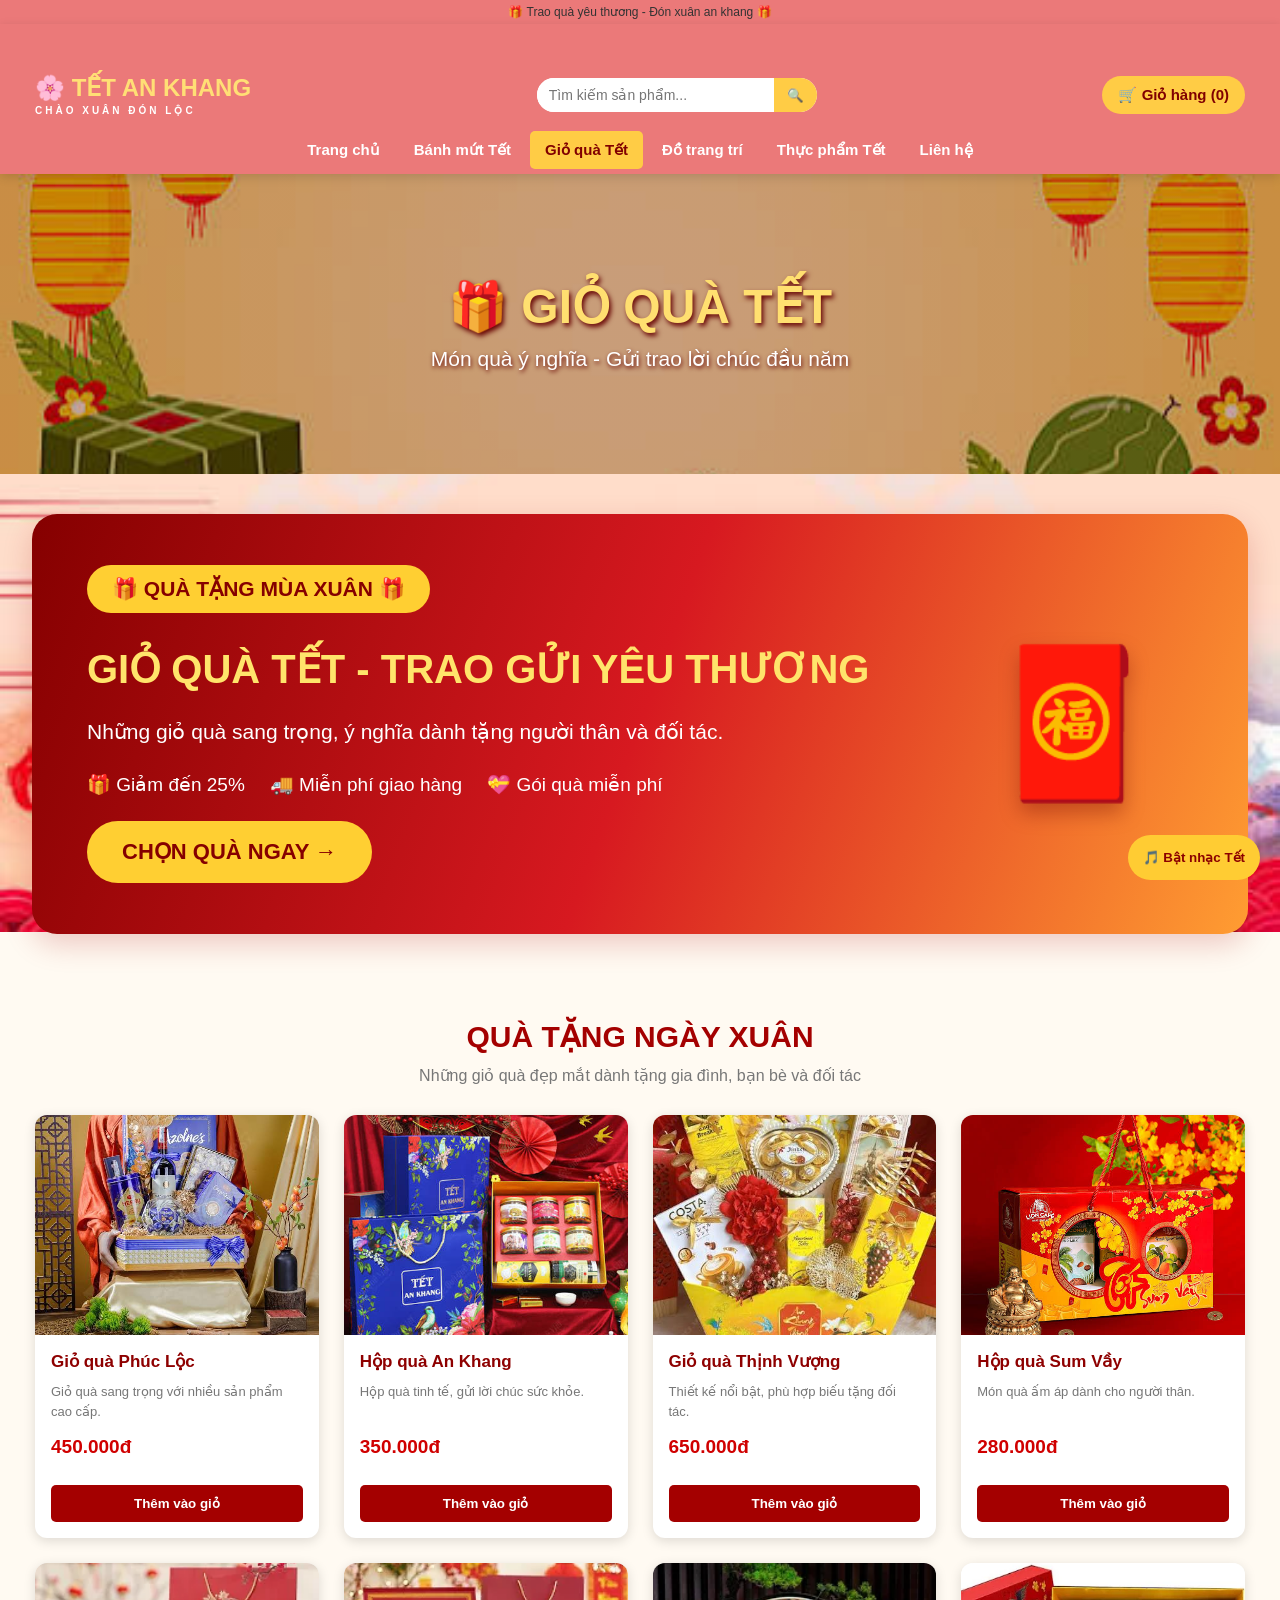
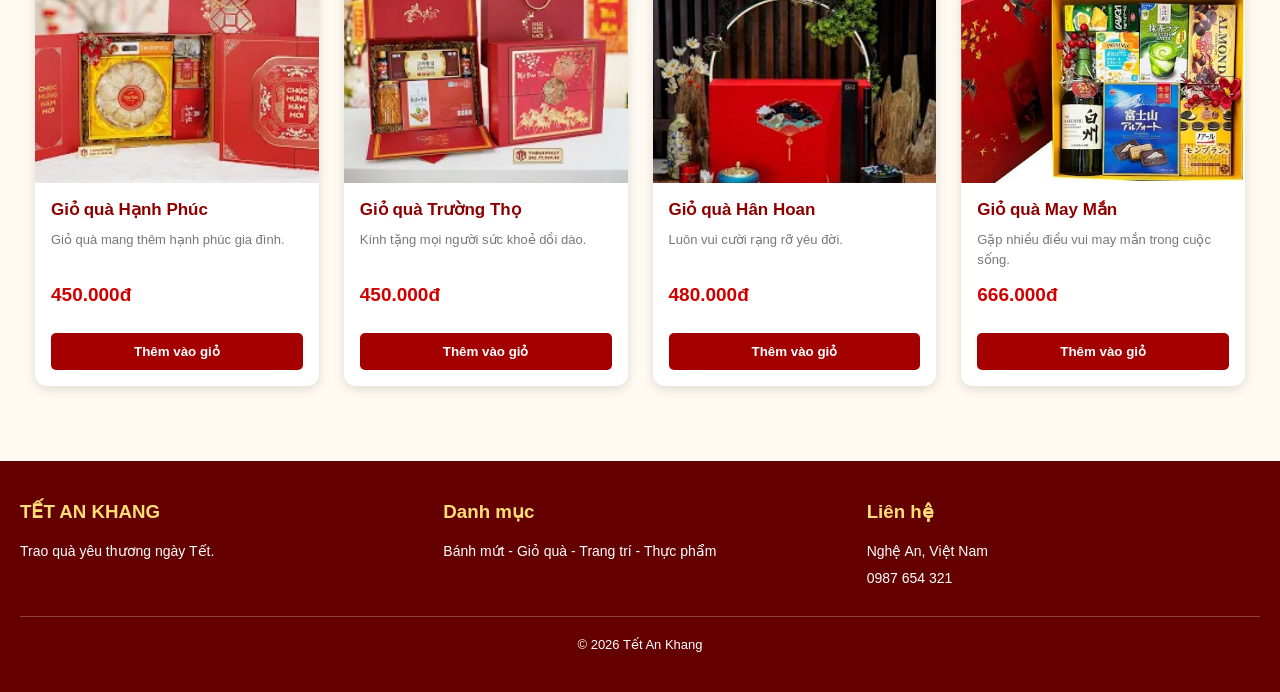
<file: gioqua.html>
<!DOCTYPE html>
<html lang="vi">
<head>
    <meta charset="UTF-8">
    <meta name="viewport" content="width=device-width, initial-scale=1.0">
    <title>Giỏ quà Tết - Tết An Khang</title>
    <link rel="stylesheet" href="style.css">
</head>
<body>
        <audio id="nhacTet" loop>
    <source src="tet.mp3" type="audio/mpeg">
</audio>

<button onclick="document.getElementById('nhacTet').play()"
style="position:fixed; bottom:20px; right:20px;
background:#ffcc33; color:#8b0000; padding:15px;
border:none; border-radius:50px; cursor:pointer;
font-weight:bold; z-index:9999;">
    🎵 Bật nhạc Tết
</button>
<div class="top-bar">🎁 Trao quà yêu thương - Đón xuân an khang 🎁</div>
<header>
    <!-- CHỮ TẾT CHẠY NGANG -->
<div class="tet-chay">
    <div class="tet-noidung">
        🌸 XUÂN AN KHANG THỊNH VƯỢNG 🌸
        🎊 CHÚC MỪNG NĂM MỚI 🎊
        🧧 XUÂN AN KHANG THỊNH VƯỢNG 🧧
        🎉 CHÚC MỪNG NĂM MỚI 🎉
    </div>
</div>
    <div class="header-main">
        <a href="index.html" class="logo">🌸 TẾT AN KHANG<span>CHÀO XUÂN ĐÓN LỘC</span></a>
        <div class="search-box">
            <input id="searchInput" placeholder="Tìm kiếm sản phẩm...">
            <button onclick="searchProduct()">🔍</button>
        </div>
        <a href="giohang.html" class="cart-link">🛒 Giỏ hàng (<span class="cart-count">0</span>)</a>
    </div>
    <nav>
        <a href="index.html">Trang chủ</a>
        <a href="banhmut.html">Bánh mứt Tết</a>
        <a href="gioqua.html" class="active">Giỏ quà Tết</a>
        <a href="trangtri.html">Đồ trang trí</a>
        <a href="thucpham.html">Thực phẩm Tết</a>
        <a href="lienhe.html">Liên hệ</a>
    </nav>
</header>

<section class="page-banner">
    <h1>🎁 GIỎ QUÀ TẾT</h1>
    <p>Món quà ý nghĩa - Gửi trao lời chúc đầu năm</p>
</section>

<section class="category-hero hero-gioqua">
    <div class="category-hero-content">
        <span class="hero-label">🎁 QUÀ TẶNG MÙA XUÂN 🎁</span>
        <h1>GIỎ QUÀ TẾT - TRAO GỬI YÊU THƯƠNG</h1>
        <p>Những giỏ quà sang trọng, ý nghĩa dành tặng người thân và đối tác.</p>

        <div class="hero-benefits">
            <span>🎁 Giảm đến 25%</span>
            <span>🚚 Miễn phí giao hàng</span>
            <span>💝 Gói quà miễn phí</span>
        </div>

        <a href="#sanpham" class="hero-button">CHỌN QUÀ NGAY →</a>
    </div>
    <div class="hero-decoration">🧧</div>
</section>

<section class="container">
    <h2 class="section-title">QUÀ TẶNG NGÀY XUÂN</h2>
    <p class="section-desc">Những giỏ quà đẹp mắt dành tặng gia đình, bạn bè và đối tác</p>

    <div class="product-grid">
        <div class="product-card">
            <img src="gq1.png">
            <div class="product-info">
                <h3>Giỏ quà Phúc Lộc</h3>
                <p>Giỏ quà sang trọng với nhiều sản phẩm cao cấp.</p>
                <div class="price">450.000đ</div>
                <button class="add-cart" onclick="addToCart('Giỏ quà Phúc Lộc',450000,'')">Thêm vào giỏ</button>
            </div>
        </div>
        <div class="product-card">
            <img src="gq2.png">
            <div class="product-info">
                <h3>Hộp quà An Khang</h3>
                <p>Hộp quà tinh tế, gửi lời chúc sức khỏe.</p>
                <div class="price">350.000đ</div>
                <button class="add-cart" onclick="addToCart('Hộp quà An Khang',350000,'')">Thêm vào giỏ</button>
            </div>
        </div>
        <div class="product-card">
            <img src="gq3.png">
            <div class="product-info">
                <h3>Giỏ quà Thịnh Vượng</h3>
                <p>Thiết kế nổi bật, phù hợp biếu tặng đối tác.</p>
                <div class="price">650.000đ</div>
                <button class="add-cart" onclick="addToCart('Giỏ quà Thịnh Vượng',650000,'')">Thêm vào giỏ</button>
            </div>
        </div>
        <div class="product-card">
            <img src="gq4.png">
            <div class="product-info">
                <h3>Hộp quà Sum Vầy</h3>
                <p>Món quà ấm áp dành cho người thân.</p>
                <div class="price">280.000đ</div>
                <button class="add-cart" onclick="addToCart('Hộp quà Sum Vầy',280000,'')">Thêm vào giỏ</button>
            </div>
        </div>
      
        <div class="product-card">
            <img src="gq5.png">
            <div class="product-info">
                <h3>Giỏ quà Hạnh Phúc</h3>
                <p>Giỏ quà mang thêm hạnh phúc gia đình.</p>
                <div class="price">450.000đ</div>
                <button class="add-cart" onclick="addToCart('Giỏ quà Hạnh Phúc',700.000,'')">Thêm vào giỏ</button>
            </div>
        </div>
       
        <div class="product-card">
            <img src="gq6.png">
            <div class="product-info">
                <h3>Giỏ quà Trường Thọ</h3>
                <p>Kính tặng mọi người sức khoẻ dồi dào.</p>
                <div class="price">450.000đ</div>
                <button class="add-cart" onclick="addToCart('Giỏ quà Trường Thọ',999.000,'')">Thêm vào giỏ</button>
            </div>
        </div>
        
        <div class="product-card">
            <img src="gq7.png">
            <div class="product-info">
                <h3>Giỏ quà Hân Hoan</h3>
                <p>Luôn vui cười rạng rỡ yêu đời.</p>
                <div class="price">480.000đ</div>
                <button class="add-cart" onclick="addToCart('Giỏ quà Hân Hoan',480.000,'')">Thêm vào giỏ</button>
            </div>
        </div>
        
        <div class="product-card">
            <img src="gq8.png">
            <div class="product-info">
                <h3>Giỏ quà May Mắn</h3>
                <p>Gặp nhiều điều vui may mắn trong cuộc sống.</p>
                <div class="price">666.000đ</div>
                <button class="add-cart" onclick="addToCart('Giỏ quà May Mắn',666.000,'')">Thêm vào giỏ</button>
            </div>
        </div>

    </div>
</section>

<footer>
    <div class="footer-content">
        <div><h3>TẾT AN KHANG</h3><p>Trao quà yêu thương ngày Tết.</p></div>
        <div><h3>Danh mục</h3><p>Bánh mứt - Giỏ quà - Trang trí - Thực phẩm</p></div>
        <div><h3>Liên hệ</h3><p>Nghệ An, Việt Nam</p><p>0987 654 321</p></div>
    </div>
    <div class="copyright">© 2026 Tết An Khang</div>
</footer>
<script src="script.js"></script>
</body>
</html>
</file>
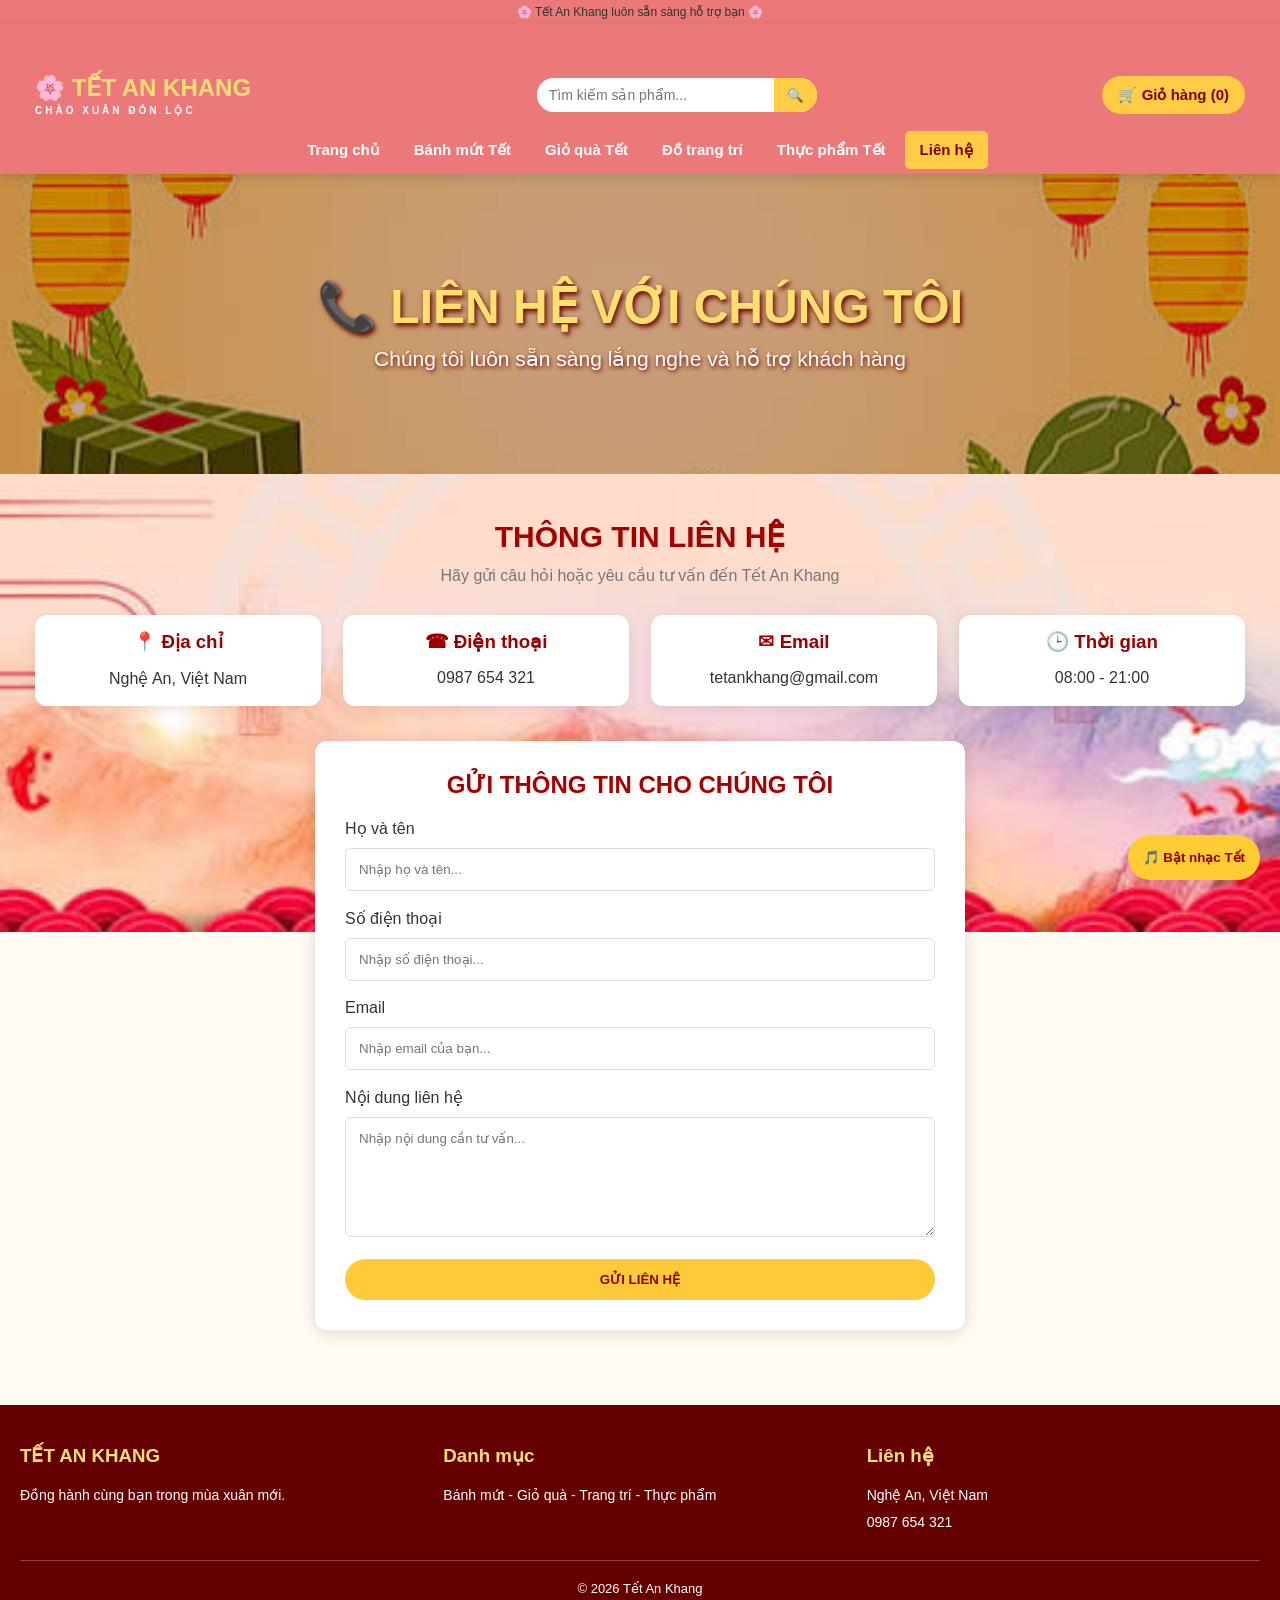
<file: lienhe.html>
<!DOCTYPE html>
<html lang="vi">
<head>
    <meta charset="UTF-8">
    <meta name="viewport" content="width=device-width, initial-scale=1.0">
    <title>Liên hệ - Tết An Khang</title>
    <link rel="stylesheet" href="style.css">
</head>
<body>
        <audio id="nhacTet" loop>
    <source src="tet.mp3" type="audio/mpeg">
</audio>

<button onclick="document.getElementById('nhacTet').play()"
style="position:fixed; bottom:20px; right:20px;
background:#ffcc33; color:#8b0000; padding:15px;
border:none; border-radius:50px; cursor:pointer;
font-weight:bold; z-index:9999;">
    🎵 Bật nhạc Tết
</button>
<div class="top-bar">🌸 Tết An Khang luôn sẵn sàng hỗ trợ bạn 🌸</div>
<header>
    <!-- CHỮ TẾT CHẠY NGANG -->
<div class="tet-chay">
    <div class="tet-noidung">
        🌸 XUÂN AN KHANG THỊNH VƯỢNG 🌸
        🎊 CHÚC MỪNG NĂM MỚI 🎊
        🧧 XUÂN AN KHANG THỊNH VƯỢNG 🧧
        🎉 CHÚC MỪNG NĂM MỚI 🎉
    </div>
</div>
    <div class="header-main">
        <a href="index.html" class="logo">🌸 TẾT AN KHANG<span>CHÀO XUÂN ĐÓN LỘC</span></a>
        <div class="search-box">
            <input id="searchInput" placeholder="Tìm kiếm sản phẩm...">
            <button onclick="searchProduct()">🔍</button>
        </div>
        <a href="giohang.html" class="cart-link">🛒 Giỏ hàng (<span class="cart-count">0</span>)</a>
    </div>
    <nav>
        <a href="index.html">Trang chủ</a>
        <a href="banhmut.html">Bánh mứt Tết</a>
        <a href="gioqua.html">Giỏ quà Tết</a>
        <a href="trangtri.html">Đồ trang trí</a>
        <a href="thucpham.html">Thực phẩm Tết</a>
        <a href="lienhe.html" class="active">Liên hệ</a>
    </nav>
</header>

<section class="page-banner">
    <h1>📞 LIÊN HỆ VỚI CHÚNG TÔI</h1>
    <p>Chúng tôi luôn sẵn sàng lắng nghe và hỗ trợ khách hàng</p>
</section>

<section class="container">
    <h2 class="section-title">THÔNG TIN LIÊN HỆ</h2>
    <p class="section-desc">Hãy gửi câu hỏi hoặc yêu cầu tư vấn đến Tết An Khang</p>

    <div class="category-grid" style="margin-bottom:35px">
        <div class="category-card">
            <h3>📍 Địa chỉ</h3>
            <p>Nghệ An, Việt Nam</p>
            <br>
        </div>
        <div class="category-card">
            <h3>☎ Điện thoại</h3>
            <p>0987 654 321</p>
            <br>
        </div>
        <div class="category-card">
            <h3>✉ Email</h3>
            <p>tetankhang@gmail.com</p>
            <br>
        </div>
        <div class="category-card">
            <h3>🕒 Thời gian</h3>
            <p>08:00 - 21:00</p>
            <br>
        </div>
    </div>

    <form class="contact-form" onsubmit="submitContact(event)">
        <h2 style="color:#a40000;text-align:center;margin-bottom:20px">
            GỬI THÔNG TIN CHO CHÚNG TÔI
        </h2>

        <label>Họ và tên</label>
        <input type="text" placeholder="Nhập họ và tên..." required>

        <label>Số điện thoại</label>
        <input type="tel" placeholder="Nhập số điện thoại..." required>

        <label>Email</label>
        <input type="email" placeholder="Nhập email của bạn..." required>

        <label>Nội dung liên hệ</label>
        <textarea placeholder="Nhập nội dung cần tư vấn..." required></textarea>

        <button type="submit" class="btn" style="width:100%">
            GỬI LIÊN HỆ
        </button>
    </form>
</section>

<footer>
    <div class="footer-content">
        <div><h3>TẾT AN KHANG</h3><p>Đồng hành cùng bạn trong mùa xuân mới.</p></div>
        <div><h3>Danh mục</h3><p>Bánh mứt - Giỏ quà - Trang trí - Thực phẩm</p></div>
        <div><h3>Liên hệ</h3><p>Nghệ An, Việt Nam</p><p>0987 654 321</p></div>
    </div>
    <div class="copyright">© 2026 Tết An Khang</div>
</footer>
<script src="script.js"></script>
</body>
</html>
</file>
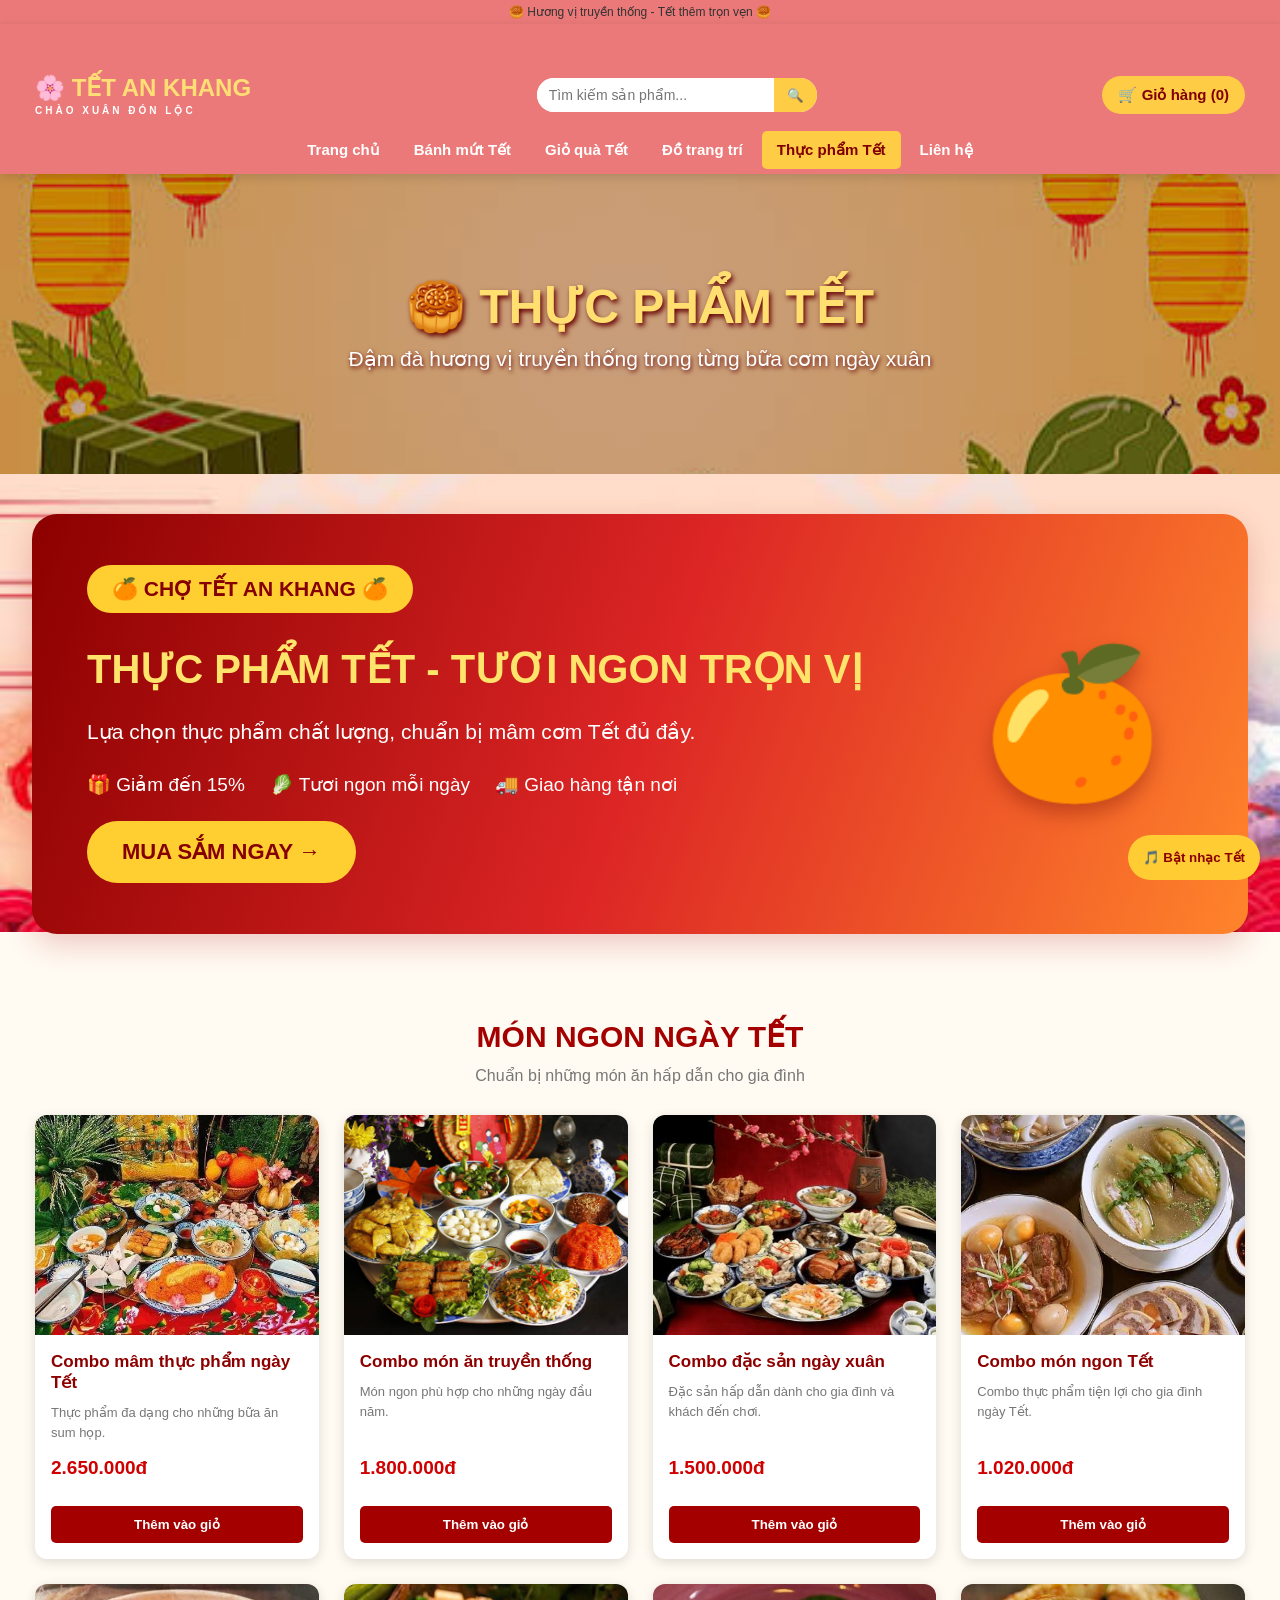
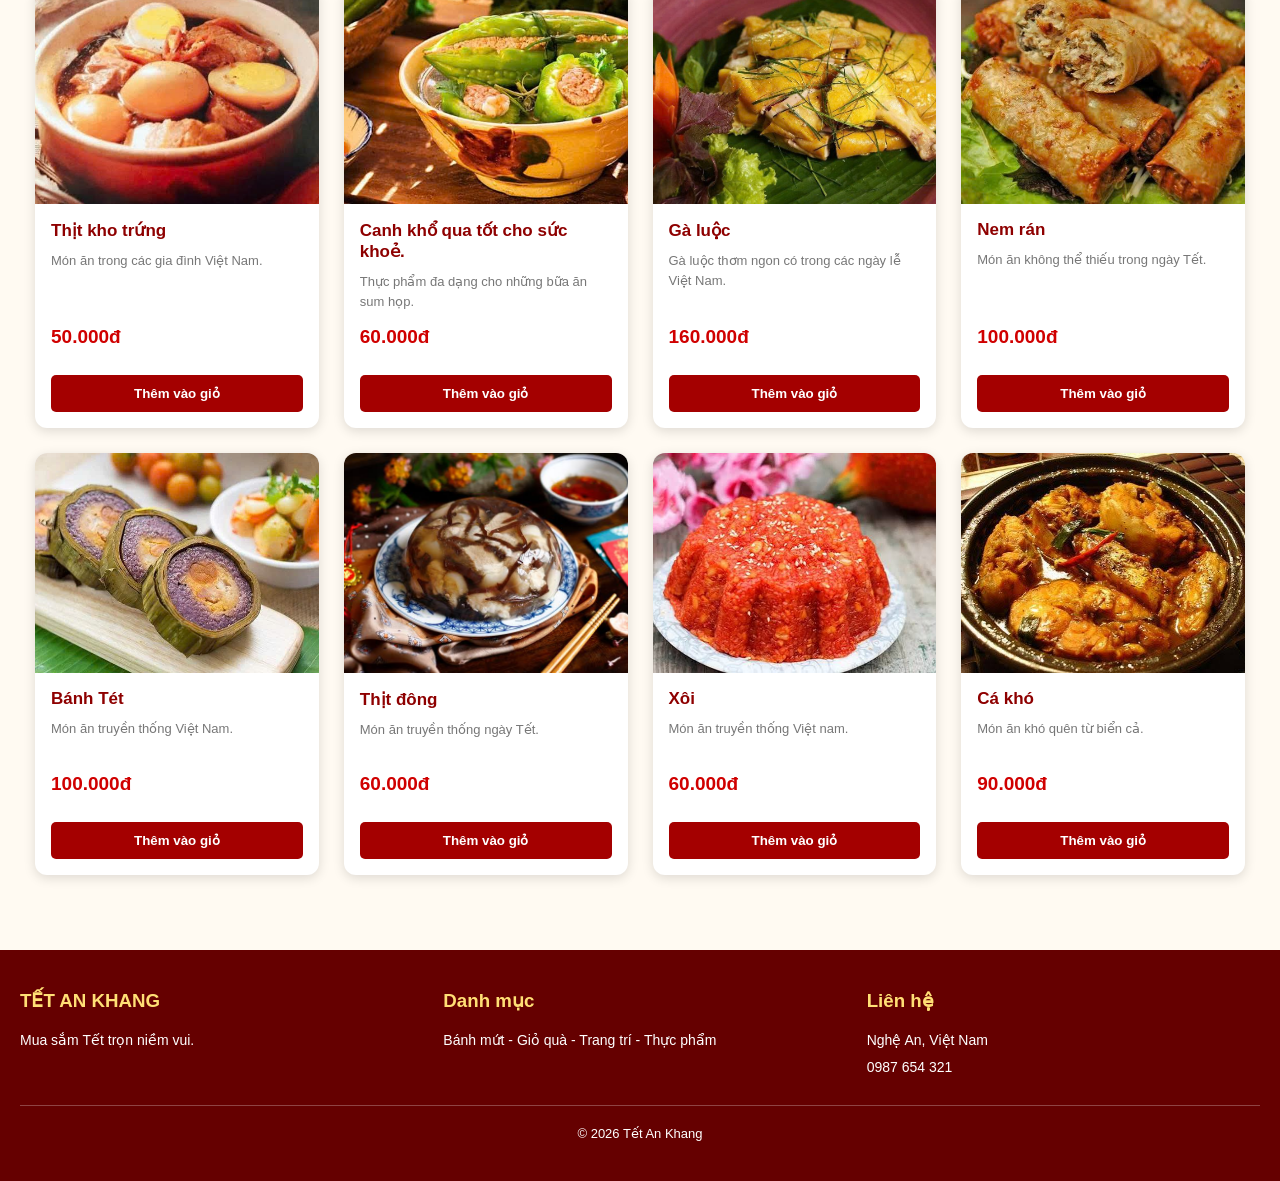
<file: thucpham.html>
<!DOCTYPE html>
<html lang="vi">
<head>
    <meta charset="UTF-8">
    <meta name="viewport" content="width=device-width, initial-scale=1.0">
    <title>Thực phẩm Tết - Tết An Khang</title>
    <link rel="stylesheet" href="style.css">
</head>
<body>
        <audio id="nhacTet" loop>
    <source src="tet.mp3" type="audio/mpeg">
</audio>

<button onclick="document.getElementById('nhacTet').play()"
style="position:fixed; bottom:20px; right:20px;
background:#ffcc33; color:#8b0000; padding:15px;
border:none; border-radius:50px; cursor:pointer;
font-weight:bold; z-index:9999;">
    🎵 Bật nhạc Tết
</button>
<div class="top-bar">🥮 Hương vị truyền thống - Tết thêm trọn vẹn 🥮</div>
<header>
    <!-- CHỮ TẾT CHẠY NGANG -->
<div class="tet-chay">
    <div class="tet-noidung">
        🌸 XUÂN AN KHANG THỊNH VƯỢNG 🌸
        🎊 CHÚC MỪNG NĂM MỚI 🎊
        🧧 XUÂN AN KHANG THỊNH VƯỢNG 🧧
        🎉 CHÚC MỪNG NĂM MỚI 🎉
    </div>
</div>
    <div class="header-main">
        <a href="index.html" class="logo">🌸 TẾT AN KHANG<span>CHÀO XUÂN ĐÓN LỘC</span></a>
        <div class="search-box">
            <input id="searchInput" placeholder="Tìm kiếm sản phẩm...">
            <button onclick="searchProduct()">🔍</button>
        </div>
        <a href="giohang.html" class="cart-link">🛒 Giỏ hàng (<span class="cart-count">0</span>)</a>
    </div>
    <nav>
        <a href="index.html">Trang chủ</a>
        <a href="banhmut.html">Bánh mứt Tết</a>
        <a href="gioqua.html">Giỏ quà Tết</a>
        <a href="trangtri.html">Đồ trang trí</a>
        <a href="thucpham.html" class="active">Thực phẩm Tết</a>
        <a href="lienhe.html">Liên hệ</a>
    </nav>
</header>

<section class="page-banner">
    <h1>🥮 THỰC PHẨM TẾT</h1>
    <p>Đậm đà hương vị truyền thống trong từng bữa cơm ngày xuân</p>
</section>

<section class="category-hero hero-thucpham">
    <div class="category-hero-content">
        <span class="hero-label">🍊 CHỢ TẾT AN KHANG 🍊</span>
        <h1>THỰC PHẨM TẾT - TƯƠI NGON TRỌN VỊ</h1>
        <p>Lựa chọn thực phẩm chất lượng, chuẩn bị mâm cơm Tết đủ đầy.</p>

        <div class="hero-benefits">
            <span>🎁 Giảm đến 15%</span>
            <span>🥬 Tươi ngon mỗi ngày</span>
            <span>🚚 Giao hàng tận nơi</span>
        </div>

        <a href="#sanpham" class="hero-button">MUA SẮM NGAY →</a>
    </div>
    <div class="hero-decoration">🍊</div>
</section>

<section class="container">
    <h2 class="section-title">MÓN NGON NGÀY TẾT</h2>
    <p class="section-desc">Chuẩn bị những món ăn hấp dẫn cho gia đình</p>

    <div class="product-grid">
        <div class="product-card">
            <img src="tpt16.png">
            <div class="product-info">
                <h3> Combo mâm thực phẩm ngày Tết</h3>
                <p>Thực phẩm đa dạng cho những bữa ăn sum họp.</p>
                <div class="price">2.650.000đ</div>
                <button class="add-cart" onclick="addToCart('Mâm thực phẩm ngày Tết',2.650000,'')">Thêm vào giỏ</button>
            </div>
        </div>
        <div class="product-card">
            <img src="tpt17.png">
            <div class="product-info">
                <h3> Combo món ăn truyền thống</h3>
                <p>Món ngon phù hợp cho những ngày đầu năm.</p>
                <div class="price">1.800.000đ</div>
                <button class="add-cart" onclick="addToCart('Món ăn truyền thống',1800000,'')">Thêm vào giỏ</button>
            </div>
        </div>
        <div class="product-card">
            <img src="tpt18.png">
            <div class="product-info">
                <h3>Combo đặc sản ngày xuân</h3>
                <p>Đặc sản hấp dẫn dành cho gia đình và khách đến chơi.</p>
                <div class="price">1.500.000đ</div>
                <button class="add-cart" onclick="addToCart('Đặc sản ngày xuân',1500000,'')">Thêm vào giỏ</button>
            </div>
        </div>
        <div class="product-card">
            <img src="tpt19.png">
            <div class="product-info">
                <h3>Combo món ngon Tết</h3>
                <p>Combo thực phẩm tiện lợi cho gia đình ngày Tết.</p>
                <div class="price">1.020.000đ</div>
                <button class="add-cart" onclick="addToCart('Combo món ngon Tết',1020000,'')">Thêm vào giỏ</button>
            </div>
        </div>
         <div class="product-card">
            <img src="tpt1.png">
            <div class="product-info">
                <h3>Thịt kho trứng</h3>
                <p>Món ăn trong các gia đình Việt Nam.</p>
                <div class="price">50.000đ</div>
                <button class="add-cart" onclick="addToCart('Thịt kho trứng',50000,'')">Thêm vào giỏ</button>
            </div>
        </div>
         <div class="product-card">
            <img src="tpt2.png">
            <div class="product-info">
                <h3>Canh khổ qua tốt cho sức khoẻ.</h3>
                <p>Thực phẩm đa dạng cho những bữa ăn sum họp.</p>
                <div class="price">60.000đ</div>
                <button class="add-cart" onclick="addToCart('Canh khổ qua',60000,'')">Thêm vào giỏ</button>
            </div>
        </div>
         <div class="product-card">
            <img src="tpt3.png">
            <div class="product-info">
                <h3>Gà luộc</h3>
                <p>Gà luộc thơm ngon có trong các ngày lễ Việt Nam.</p>
                <div class="price">160.000đ</div>
                <button class="add-cart" onclick="addToCart('Gà luộc',160000,'')">Thêm vào giỏ</button>
            </div>
        </div>
         <div class="product-card">
            <img src="tpt4.png">
            <div class="product-info">
                <h3>Nem rán</h3>
                <p>Món ăn không thể thiếu trong ngày Tết.</p>
                <div class="price">100.000đ</div>
                <button class="add-cart" onclick="addToCart('Nem rán',100000,'')">Thêm vào giỏ</button>
            </div>
        </div>
         <div class="product-card">
            <img src="tpt5.png">
            <div class="product-info">
                <h3>Bánh Tét</h3>
                <p>Món ăn truyền thống Việt Nam.</p>
                <div class="price">100.000đ</div>
                <button class="add-cart" onclick="addToCart('Bánh Tét',100000,'')">Thêm vào giỏ</button>
            </div>
        </div>
         <div class="product-card">
            <img src="tpt13.png">
            <div class="product-info">
                <h3>Thịt đông</h3>
                <p>Món ăn truyền thống ngày Tết.</p>
                <div class="price">60.000đ</div>
                <button class="add-cart" onclick="addToCart('Thịt đông',60000,'')">Thêm vào giỏ</button>
            </div>
        </div>
         <div class="product-card">
            <img src="tpt15.png">
            <div class="product-info">
                <h3>Xôi</h3>
                <p>Món ăn truyền thống Việt nam.</p>
                <div class="price">60.000đ</div>
                <button class="add-cart" onclick="addToCart('Xôi',60000,'')">Thêm vào giỏ</button>
            </div>
        </div>
         <div class="product-card">
            <img src="tpt14.png">
            <div class="product-info">
                <h3>Cá khó</h3>
                <p>Món ăn khó quên từ biển cả.</p>
                <div class="price">90.000đ</div>
                <button class="add-cart" onclick="addToCart('Cá kho',90000,'')">Thêm vào giỏ</button>
            </div>
        </div>

    </div>
</section>

<footer>
    <div class="footer-content">
        <div><h3>TẾT AN KHANG</h3><p>Mua sắm Tết trọn niềm vui.</p></div>
        <div><h3>Danh mục</h3><p>Bánh mứt - Giỏ quà - Trang trí - Thực phẩm</p></div>
        <div><h3>Liên hệ</h3><p>Nghệ An, Việt Nam</p><p>0987 654 321</p></div>
    </div>
    <div class="copyright">© 2026 Tết An Khang</div>
</footer>
<script src="script.js"></script>
</body>
</html>
</file>
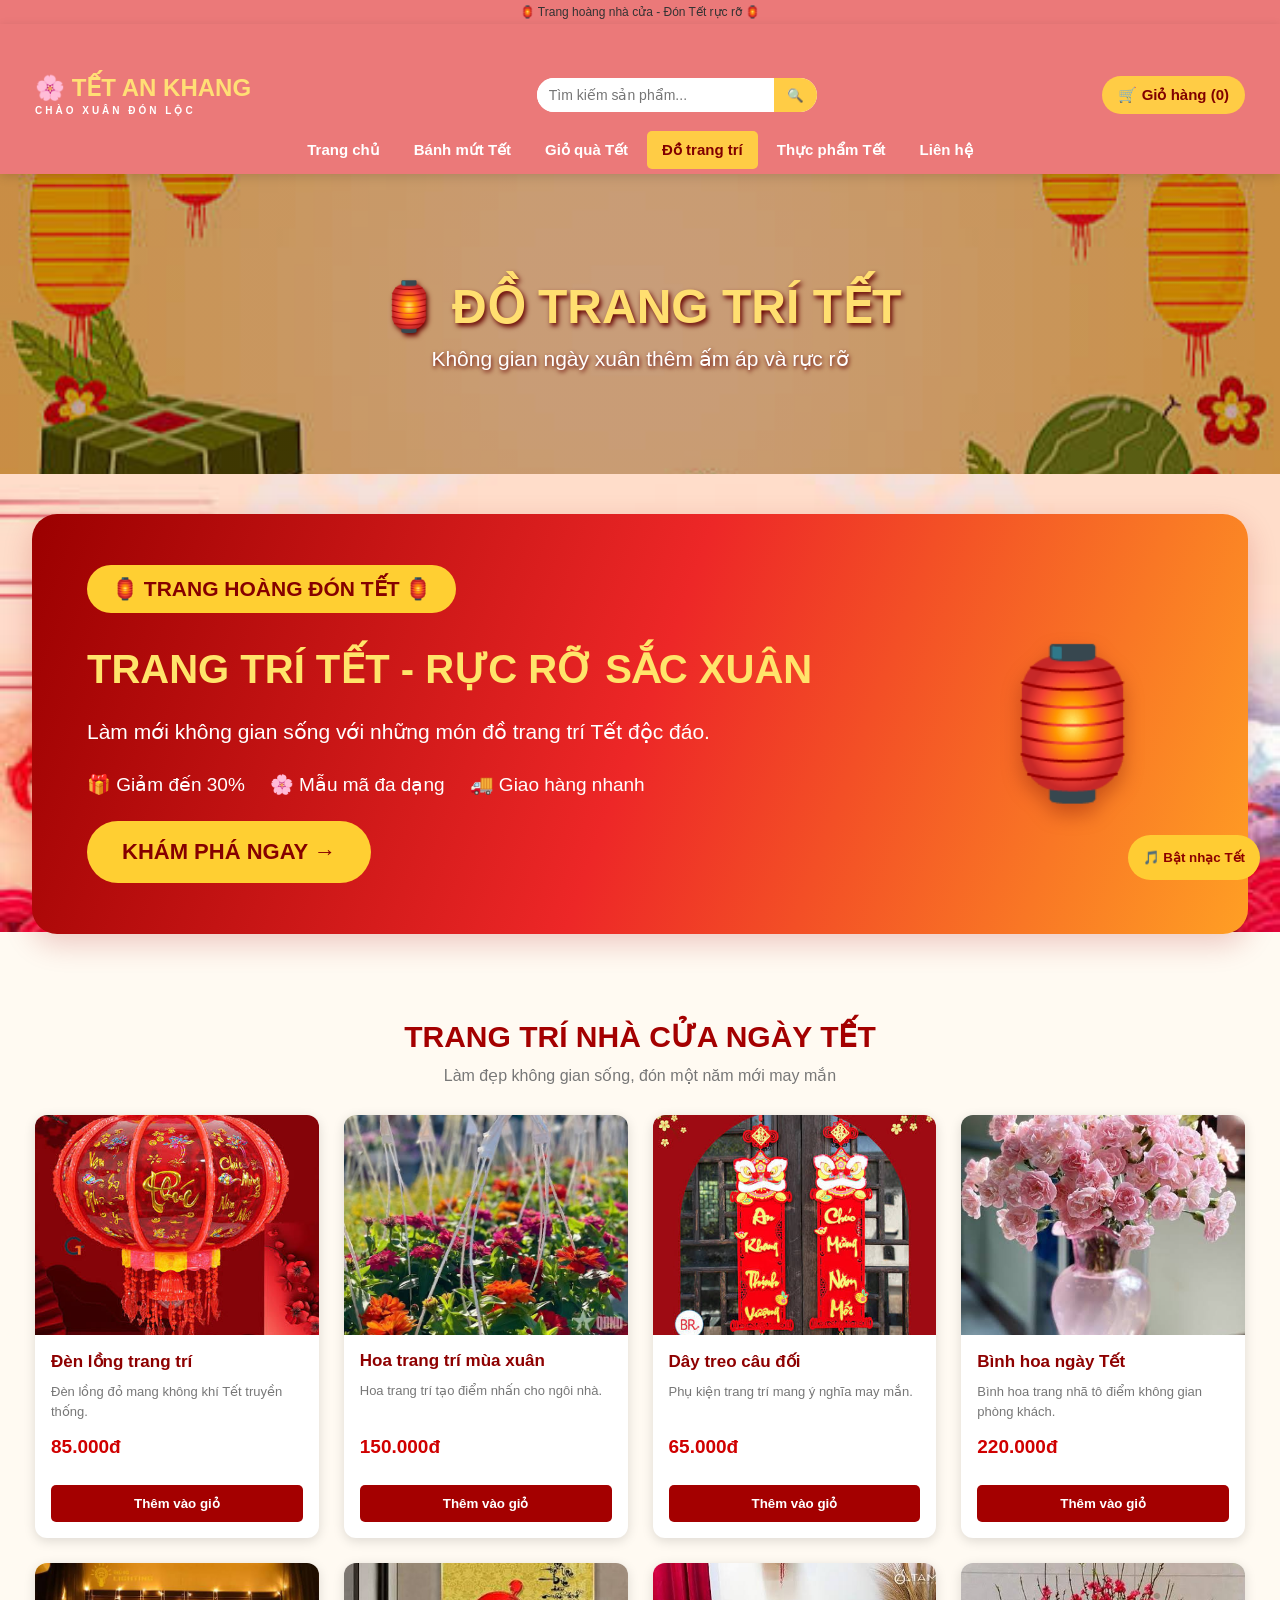
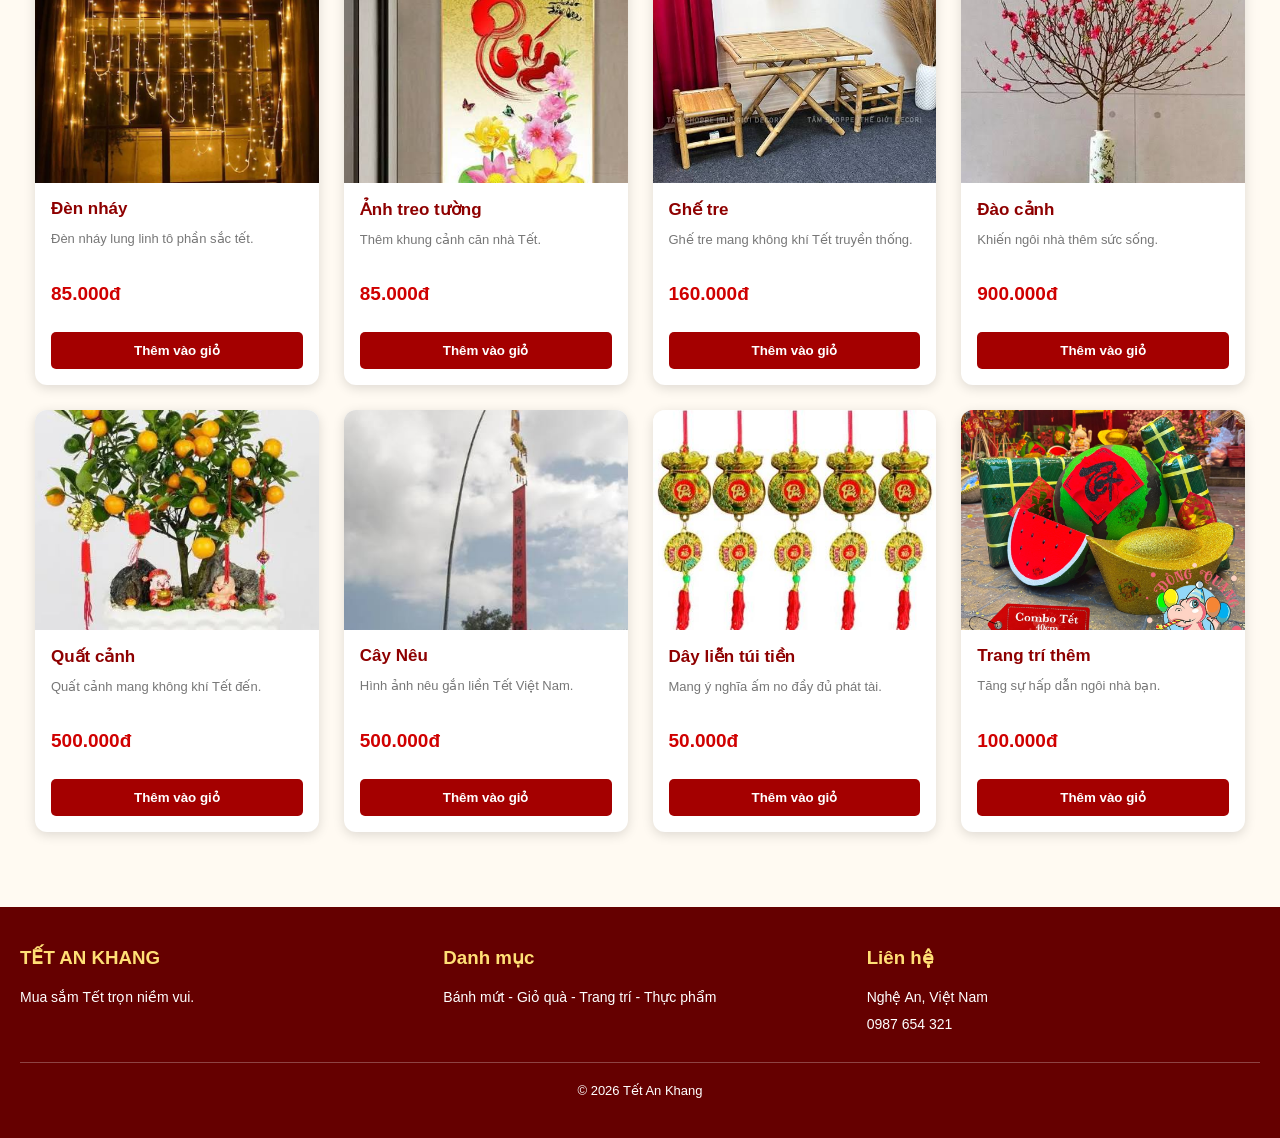
<file: trangtri.html>
<!DOCTYPE html>
<html lang="vi">
<head>
    <meta charset="UTF-8">
    <meta name="viewport" content="width=device-width, initial-scale=1.0">
    <title>Đồ trang trí Tết - Tết An Khang</title>
    <link rel="stylesheet" href="style.css">
</head>
<body>
        <audio id="nhacTet" loop>
    <source src="tet.mp3" type="audio/mpeg">
</audio>

<button onclick="document.getElementById('nhacTet').play()"
style="position:fixed; bottom:20px; right:20px;
background:#ffcc33; color:#8b0000; padding:15px;
border:none; border-radius:50px; cursor:pointer;
font-weight:bold; z-index:9999;">
    🎵 Bật nhạc Tết
</button>
<div class="top-bar">🏮 Trang hoàng nhà cửa - Đón Tết rực rỡ 🏮</div>
<header>
    <!-- CHỮ TẾT CHẠY NGANG -->
<div class="tet-chay">
    <div class="tet-noidung">
        🌸 XUÂN AN KHANG THỊNH VƯỢNG 🌸
        🎊 CHÚC MỪNG NĂM MỚI 🎊
        🧧 XUÂN AN KHANG THỊNH VƯỢNG 🧧
        🎉 CHÚC MỪNG NĂM MỚI 🎉
    </div>
</div>
    <div class="header-main">
        <a href="index.html" class="logo">🌸 TẾT AN KHANG<span>CHÀO XUÂN ĐÓN LỘC</span></a>
        <div class="search-box">
            <input id="searchInput" placeholder="Tìm kiếm sản phẩm...">
            <button onclick="searchProduct()">🔍</button>
        </div>
        <a href="giohang.html" class="cart-link">🛒 Giỏ hàng (<span class="cart-count">0</span>)</a>
    </div>
    <nav>
        <a href="index.html">Trang chủ</a>
        <a href="banhmut.html">Bánh mứt Tết</a>
        <a href="gioqua.html">Giỏ quà Tết</a>
        <a href="trangtri.html" class="active">Đồ trang trí</a>
        <a href="thucpham.html">Thực phẩm Tết</a>
        <a href="lienhe.html">Liên hệ</a>
    </nav>
</header>

<section class="page-banner">
    <h1>🏮 ĐỒ TRANG TRÍ TẾT</h1>
    <p>Không gian ngày xuân thêm ấm áp và rực rỡ</p>
</section>

<section class="category-hero hero-trangtri">
    <div class="category-hero-content">
        <span class="hero-label">🏮 TRANG HOÀNG ĐÓN TẾT 🏮</span>
        <h1>TRANG TRÍ TẾT - RỰC RỠ SẮC XUÂN</h1>
        <p>Làm mới không gian sống với những món đồ trang trí Tết độc đáo.</p>

        <div class="hero-benefits">
            <span>🎁 Giảm đến 30%</span>
            <span>🌸 Mẫu mã đa dạng</span>
            <span>🚚 Giao hàng nhanh</span>
        </div>

        <a href="#sanpham" class="hero-button">KHÁM PHÁ NGAY →</a>
    </div>
    <div class="hero-decoration">🏮</div>
</section>

<section class="container">
    <h2 class="section-title">TRANG TRÍ NHÀ CỬA NGÀY TẾT</h2>
    <p class="section-desc">Làm đẹp không gian sống, đón một năm mới may mắn</p>

    <div class="product-grid">
        <div class="product-card">
            <img src="tt1.png">
            <div class="product-info">
                <h3>Đèn lồng trang trí</h3>
                <p>Đèn lồng đỏ mang không khí Tết truyền thống.</p>
                <div class="price">85.000đ</div>
                <button class="add-cart" onclick="addToCart('Đèn lồng trang trí',85000,'')">Thêm vào giỏ</button>
            </div>
        </div>
        <div class="product-card">
            <img src="tt6.png">
            <div class="product-info">
                <h3>Hoa trang trí mùa xuân</h3>
                <p>Hoa trang trí tạo điểm nhấn cho ngôi nhà.</p>
                <div class="price">150.000đ</div>
                <button class="add-cart" onclick="addToCart('Hoa trang trí mùa xuân',150000,'')">Thêm vào giỏ</button>
            </div>
        </div>
        <div class="product-card">
            <img src="tt4.png">
            <div class="product-info">
                <h3>Dây treo câu đối</h3>
                <p>Phụ kiện trang trí mang ý nghĩa may mắn.</p>
                <div class="price">65.000đ</div>
                <button class="add-cart" onclick="addToCart('Dây treo câu đối',65000,'')">Thêm vào giỏ</button>
            </div>
        </div>
        <div class="product-card">
            <img src="tt5.png">
            <div class="product-info">
                <h3>Bình hoa ngày Tết</h3>
                <p>Bình hoa trang nhã tô điểm không gian phòng khách.</p>
                <div class="price">220.000đ</div>
                <button class="add-cart" onclick="addToCart('Bình hoa ngày Tết',220000,'')">Thêm vào giỏ</button>
            </div>
        </div>
        <div class="product-card">
            <img src="tt2.png">
            <div class="product-info">
                <h3>Đèn nháy</h3>
                <p>Đèn nháy lung linh tô phần sắc tết.</p>
                <div class="price">85.000đ</div>
                <button class="add-cart" onclick="addToCart('Đèn nháy',85000,'')">Thêm vào giỏ</button>
            </div>
        </div>
        <div class="product-card">
            <img src="tt7.png">
            <div class="product-info">
                <h3>Ảnh treo tường</h3>
                <p>Thêm khung cảnh căn nhà Tết.</p>
                <div class="price">85.000đ</div>
                <button class="add-cart" onclick="addToCart('Ảnh treo tường',85000,'')">Thêm vào giỏ</button>
            </div>
        </div>
        <div class="product-card">
            <img src="tt8.png">
            <div class="product-info">
                <h3>Ghế tre</h3>
                <p>Ghế tre mang không khí Tết truyền thống.</p>
                <div class="price">160.000đ</div>
                <button class="add-cart" onclick="addToCart('Ghế tre',160000,'')">Thêm vào giỏ</button>
            </div>
        </div>
        <div class="product-card">
            <img src="tt9.png">
            <div class="product-info">
                <h3>Đào cảnh</h3>
                <p>Khiến ngôi nhà thêm sức sống.</p>
                <div class="price">900.000đ</div>
                <button class="add-cart" onclick="addToCart('Đào cảnh',900000,'')">Thêm vào giỏ</button>
            </div>
        </div>
        <div class="product-card">
            <img src="tt10.png">
            <div class="product-info">
                <h3>Quất cảnh</h3>
                <p>Quất cảnh mang không khí Tết đến.</p>
                <div class="price">500.000đ</div>
                <button class="add-cart" onclick="addToCart('Đèn lồng trang trí',500000,'')">Thêm vào giỏ</button>
            </div>
        </div>
        <div class="product-card">
            <img src="tt11.png">
            <div class="product-info">
                <h3>Cây Nêu</h3>
                <p>Hình ảnh nêu gắn liền Tết Việt Nam.</p>
                <div class="price">500.000đ</div>
                <button class="add-cart" onclick="addToCart('Đèn lồng trang trí',500000,'')">Thêm vào giỏ</button>
            </div>
        </div>
        <div class="product-card">
            <img src="tt12.png">
            <div class="product-info">
                <h3>Dây liễn túi tiền</h3>
                <p>Mang ý nghĩa ấm no đầy đủ phát tài.</p>
                <div class="price">50.000đ</div>
                <button class="add-cart" onclick="addToCart('Dây liễn túi tiền',50000,'')">Thêm vào giỏ</button>
            </div>
        </div>
        <div class="product-card">
            <img src="tt13.png">
            <div class="product-info">
                <h3>Trang trí thêm</h3>
                <p>Tăng sự hấp dẫn ngôi nhà bạn.</p>
                <div class="price">100.000đ</div>
                <button class="add-cart" onclick="addToCart('Trang trí thêm',100000,'')">Thêm vào giỏ</button>
            </div>
        </div>
    </div>
</section>

<footer>
    <div class="footer-content">
        <div><h3>TẾT AN KHANG</h3><p>Mua sắm Tết trọn niềm vui.</p></div>
        <div><h3>Danh mục</h3><p>Bánh mứt - Giỏ quà - Trang trí - Thực phẩm</p></div>
        <div><h3>Liên hệ</h3><p>Nghệ An, Việt Nam</p><p>0987 654 321</p></div>
    </div>
    <div class="copyright">© 2026 Tết An Khang</div>
</footer>
<script src="script.js"></script>
</body>
</html>
</file>
<file: style.css>
* {
    margin: 0;
    padding: 0;
    box-sizing: border-box;
    font-family: Arial, sans-serif;
}

body {
    background: #fffaf2;
    color: #333;
}

a {
    text-decoration: none;
    color: inherit;
}

header {
    background: linear-gradient(90deg, #a40000, #d71920);
    color: white;
    position: sticky;
    top: 0;
    z-index: 1000;
    box-shadow: 0 3px 10px #0002;
}

.top-bar {
    background: #e88b8b;
    text-align: center;
    padding: 9px;
    font-size: 13px;
}

.header-main {
    max-width: 1250px;
    margin: auto;
    padding: 18px 20px;
    display: flex;
    align-items: center;
    justify-content: space-between;
    gap: 20px;
    flex-wrap: wrap;
}

.logo {
    font-size: 27px;
    font-weight: bold;
    color: #ffdf75;
}

.logo span {
    display: block;
    font-size: 12px;
    color: white;
    letter-spacing: 3px;
    margin-top: 5px;
}

.search-box {
    display: flex;
    background: white;
    border-radius: 25px;
    overflow: hidden;
    width: 300px;
}

.search-box input {
    padding: 12px 15px;
    border: none;
    outline: none;
    flex: 1;
    min-width: 0;
}

.search-box button {
    border: none;
    background: #ffcc45;
    padding: 0 17px;
    cursor: pointer;
}

.cart-link {
    background: #ffcc45;
    color: #800000;
    padding: 12px 18px;
    border-radius: 25px;
    font-weight: bold;
}

nav {
    background: #850000;
    display: flex;
    justify-content: center;
    flex-wrap: wrap;
    gap: 5px;
    padding: 10px;
}

nav a {
    color: white;
    padding: 12px 17px;
    border-radius: 5px;
    font-weight: bold;
    transition: .3s;
}

nav a:hover,
nav a.active {
    background: #ffcc45;
    color: #800000;
}

.hero {
    min-height: 420px;
    background:
      linear-gradient(90deg, #eb8f8fa8, #50000015),
      url("anhtrangchu.png")
      center/cover;
    display: flex;
    align-items: center;
    padding: 60px 9%;
    color: white;
}

.hero-content {
    max-width: 600px;
}

.hero h1 {
    font-size: 48px;
    color: #ffdf75;
    margin-bottom: 20px;
}

.hero p {
    font-size: 18px;
    line-height: 1.8;
    margin-bottom: 25px;
}

.btn {
    display: inline-block;
    background: #ffca3a;
    color: #8b0000;
    padding: 13px 25px;
    border-radius: 25px;
    font-weight: bold;
    border: none;
    cursor: pointer;
}

.btn:hover {
    background: white;
}

.container {
    max-width: 1250px;
    margin: auto;
    padding: 45px 20px;
}

.section-title {
    text-align: center;
    color: #a40000;
    font-size: 30px;
    margin-bottom: 12px;
}

.section-desc {
    text-align: center;
    color: #777;
    margin-bottom: 30px;
}

.category-grid {
    display: grid;
    grid-template-columns: repeat(4, 1fr);
    gap: 22px;
}

.category-card {
    background: white;
    border-radius: 12px;
    overflow: hidden;
    text-align: center;
    box-shadow: 0 3px 12px #0001;
    transition: .3s;
}

.category-card:hover {
    transform: translateY(-7px);
}

.category-card img {
    width: 100%;
    height: 190px;
    object-fit: cover;
}

.category-card h3 {
    padding: 16px;
    color: #9b0000;
}

.product-grid {
    display: grid;
    grid-template-columns: repeat(4, 1fr);
    gap: 22px;
}

.product-card {
    background: white;
    border-radius: 12px;
    overflow: hidden;
    box-shadow: 0 3px 12px #0002;
    transition: .3s;
}

.product-card:hover {
    transform: translateY(-5px);
}

.product-card img {
    width: 100%;
    height: 210px;
    object-fit: cover;
}

.product-info {
    padding: 16px;
}

.product-info h3 {
    color: #8e0000;
    margin-bottom: 10px;
    font-size: 17px;
}

.product-info p {
    color: #777;
    font-size: 13px;
    min-height: 38px;
    line-height: 1.5;
}

.price {
    color: #d00000;
    font-size: 19px;
    font-weight: bold;
    margin: 12px 0;
}

.add-cart {
    background: #a40000;
    color: white;
    border: none;
    padding: 11px;
    width: 100%;
    border-radius: 5px;
    cursor: pointer;
    font-weight: bold;
}

.add-cart:hover {
    background: #d71920;
}

.banner {
    background: #920000;
    color: #ffdf75;
    text-align: center;
    padding: 45px 20px;
}

.banner h2 {
    font-size: 30px;
    margin-bottom: 12px;
}

.page-banner {
    background: linear-gradient(120deg, #8b0000, #d71920);
    text-align: center;
    color: white;
    padding: 65px 20px;
}

.page-banner h1 {
    font-size: 38px;
    color: #ffdc70;
    margin-bottom: 12px;
}

.cart-table {
    width: 100%;
    border-collapse: collapse;
    background: white;
}

.cart-table th,
.cart-table td {
    padding: 14px;
    border: 1px solid #ddd;
    text-align: center;
}

.cart-table th {
    background: #970000;
    color: white;
}

.cart-table input {
    width: 65px;
    padding: 7px;
}

.remove-btn {
    background: #d71920;
    color: white;
    padding: 8px 12px;
    border: none;
    cursor: pointer;
    border-radius: 5px;
}

.contact-form {
    max-width: 650px;
    margin: auto;
    background: white;
    padding: 30px;
    border-radius: 12px;
    box-shadow: 0 3px 15px #0002;
}

.contact-form input,
.contact-form textarea {
    width: 100%;
    padding: 13px;
    margin: 10px 0 18px;
    border: 1px solid #ddd;
    border-radius: 6px;
    outline-color: #a40000;
}

.contact-form textarea {
    min-height: 120px;
    resize: vertical;
}

footer {
    background: #650000;
    color: white;
    padding: 40px 20px;
    margin-top: 30px;
}

.footer-content {
    max-width: 1250px;
    margin: auto;
    display: grid;
    grid-template-columns: repeat(3, 1fr);
    gap: 30px;
}

.footer-content h3 {
    color: #ffdf75;
    margin-bottom: 15px;
}

.footer-content p {
    line-height: 1.9;
    font-size: 14px;
}

.copyright {
    text-align: center;
    border-top: 1px solid #ffffff44;
    padding-top: 20px;
    margin-top: 25px;
    font-size: 13px;
}

@media(max-width: 900px) {
    .product-grid,
    .category-grid {
        grid-template-columns: repeat(2, 1fr);
    }

    .header-main {
        justify-content: center;
    }
}

@media(max-width: 550px) {
    .product-grid,
    .category-grid {
        grid-template-columns: 1fr 1fr;
        gap: 10px;
    }

    .product-card img,
    .category-card img {
        height: 140px;
    }

    .hero h1 {
        font-size: 32px;
    }

    .hero {
        min-height: 350px;
    }

    nav a {
        padding: 9px;
        font-size: 13px;
    }

    .footer-content {
        grid-template-columns: 1fr;
    }

    .cart-table {
        font-size: 12px;
    }
}
/* HIỆU ỨNG NHẤP NHÁY TRANG CHỦ */
nav a.active {
    animation: nhapnhay 1.2s infinite;
}

@keyframes nhapnhay {
    0% {
        box-shadow: 0 0 5px #ffcc33;
        transform: scale(1);
    }

    50% {
        box-shadow: 0 0 20px #fff000, 0 0 35px #ff9900;
        transform: scale(1.06);
    }

    100% {
        box-shadow: 0 0 5px #ffcc33;
        transform: scale(1);
    }
}
/* THANH CHỮ TẾT CHẠY NGANG */
.tet-chay {
    width: 100%;
    overflow: hidden;
    background: linear-gradient(90deg, #8b0000, #c00000, #8b0000);
    padding: 15px 0;
    white-space: nowrap;
}

.tet-noidung {
    display: inline-block;
    padding-left: 100%;
    font-size: 25px;
    font-weight: bold;
    animation: chaytet 18s linear infinite,
               doima 3s ease-in-out infinite;
}

@keyframes chaytet {
    from {
        transform: translateX(0);
    }
    to {
        transform: translateX(-100%);
    }
}

@keyframes doima {
    0% {
        color: #ffcc00;
        text-shadow: 0 0 10px #ffcc00;
    }
    25% {
        color: #ffffff;
        text-shadow: 0 0 15px #ffffff;
    }
    50% {
        color: #ff69b4;
        text-shadow: 0 0 15px #ff1493;
    }
    75% {
        color: #00ffcc;
        text-shadow: 0 0 15px #00ffcc;
    }
    100% {
        color: #ffcc00;
        text-shadow: 0 0 10px #ffcc00;
    }
}
/* ẢNH NỀN TIÊU ĐỀ BÁNH MỨT TẾT */
.page-banner {
    background:
        linear-gradient(rgba(100, 0, 0, 0.35), rgba(100, 0, 0, 0.35)),
        url("nenmut.png");

    background-size: cover;
    background-position: center;
    background-repeat: no-repeat;

    min-height: 300px;
    display: flex;
    flex-direction: column;
    justify-content: center;
    align-items: center;
    text-align: center;
    padding: 40px 20px;
}

.page-banner h1 {
    color: #ffdf70;
    font-size: 48px;
    text-shadow: 2px 3px 5px #650000;
}

.page-banner p {
    color: white;
    font-size: 21px;
    text-shadow: 1px 2px 4px #650000;
}
/* ẢNH NỀN TIÊU ĐỀ GIỎ QUÀ TẾT */
.page-banner {
    background:
        linear-gradient(rgba(100, 0, 0, 0.35), rgba(100, 0, 0, 0.35)),
        url("nenmut.png");

    background-size: cover;
    background-position: center;
    background-repeat: no-repeat;

    min-height: 300px;
    display: flex;
    flex-direction: column;
    justify-content: center;
    align-items: center;
    text-align: center;
    padding: 40px 20px;
}

.page-banner h1 {
    color: #ffdf70;
    font-size: 48px;
    text-shadow: 2px 3px 5px #650000;
}

.page-banner p {
    color: white;
    font-size: 21px;
    text-shadow: 1px 2px 4px #650000;
}

/* CĂN CHỈNH CÁC SẢN PHẨM CÙNG HÀNG */
.product-grid {
    display: grid;
    grid-template-columns: repeat(4, 1fr);
    gap: 25px;
    align-items: stretch;
}

.product-card {
    display: flex;
    flex-direction: column;
    height: 100%;
    box-sizing: border-box;
}

.product-card img {
    width: 100%;
    height: 220px;
    object-fit: cover;
}

.product-info {
    display: flex;
    flex-direction: column;
    flex: 1;
}

.product-info .price {
    margin-top: auto;
    padding-top: 15px;
}

.product-info .add-cart {
    width: 100%;
    margin-top: 15px;
}
/* HIỆU ỨNG PHÁO HOA */
#fireworks {
    position: fixed;
    top: 0;
    left: 0;
    width: 100%;
    height: 100%;
    pointer-events: none;
    z-index: 9998;
}
body {
    background-image: url("anhnen.png") !important;
    background-size: cover !important;
    background-position: center !important;
    background-attachment: fixed !important;
    background-repeat: no-repeat !important;
}
.hero {
    min-height: 420px;
    background:
    linear-gradient(90deg, #eb8f8f30, #50000005),
    url("anhtrangchu.png")
    center/cover;
    display: flex;
    align-items: center;
    justify-content: center; /* <--- Thêm dòng này để đưa nội dung ra giữa màn hình theo chiều ngang */
    padding: 60px 9%;
    color: white;
    border-radius: 20px;
    overflow: hidden;
}

.hero-content {
    max-width: 600px;
    text-align: center;      /* <--- Thêm dòng này để căn chữ ra giữa */
    display: flex;
    flex-direction: column;
    align-items: center;     /* <--- Thêm dòng này để nút bấm cũng nằm ở giữa */
}

/* ===== THU NHỎ HEADER TẾT AN KHANG ===== */

/* Thanh thông báo */
.top-bar {
    padding: 5px;
    font-size: 12px;
}

/* Thanh chữ Tết chạy ngang */
.tet-chay {
    padding: 8px 0;
}

.tet-noidung {
    font-size: 20px;
}

/* Header chính */
.header-main {
    padding: 10px 20px;
    gap: 15px;
}

/* Logo */
.logo {
    font-size: 24px;
}

.logo span {
    font-size: 10px;
    margin-top: 3px;
}

/* Ô tìm kiếm */
.search-box {
    width: 280px;
}

.search-box input {
    padding: 9px 12px;
    font-size: 14px;
}

.search-box button {
    padding: 0 13px;
}

/* Nút giỏ hàng */
.cart-link {
    padding: 10px 16px;
    font-size: 15px;
}

/* Thanh menu */
nav {
    padding: 5px;
    gap: 4px;
}

nav a {
    padding: 10px 15px;
    font-size: 15px;
}

/* ĐỒNG BỘ MÀU SẮC HEADER TẾT AN KHANG */

/* Thanh thông báo */
.top-bar {
    background: #eb7979 !important;
}

/* Thanh chữ Tết chạy */
.tet-chay {
    background: #eb7979 !important;
}

/* Header chính */
header {
    background: #eb7979 !important;
}

/* Thanh menu */
nav {
    background: #eb7979 !important;
}

/* ===== KHU VỰC QUẢNG CÁO TẾT ===== */
.tet-promo {
    margin: 30px auto;
    max-width: 1250px;
    min-height: 260px;
    padding: 40px;
    border-radius: 18px;
    background: linear-gradient(120deg, #850000, #d71920, #ff9b32);
    color: white;
    display: flex;
    align-items: center;
    justify-content: space-between;
    overflow: hidden;
    position: relative;
    box-shadow: 0 8px 25px #85000035;
}

.promo-content {
    position: relative;
    z-index: 2;
}

.promo-tag {
    background: #ffcc45;
    color: #850000;
    padding: 8px 16px;
    border-radius: 20px;
    font-weight: bold;
}

.promo-content h2 {
    font-size: 30px;
    margin: 22px 0 12px;
    color: #ffdf75;
}

.promo-content p {
    font-size: 16px;
    margin-bottom: 18px;
}

.promo-benefits {
    display: flex;
    flex-wrap: wrap;
    gap: 18px;
    margin-bottom: 22px;
}

.promo-button {
    display: inline-block;
    background: #ffcc45;
    color: #850000;
    padding: 13px 25px;
    border-radius: 30px;
    font-weight: bold;
    transition: .3s;
}

.promo-button:hover {
    background: white;
    transform: scale(1.06);
}

.promo-decoration {
    font-size: 125px;
    animation: tetFloat 3s ease-in-out infinite;
}

@keyframes tetFloat {
    0%, 100% { transform: translateY(0) rotate(-8deg); }
    50% { transform: translateY(-18px) rotate(8deg); }
}

/* ===== MÃ GIẢM GIÁ ===== */
.coupon-grid {
    display: grid;
    grid-template-columns: repeat(3, 1fr);
    gap: 20px;
}

.coupon-card {
    background: linear-gradient(120deg, #fff2d6, #ffe0a3);
    border: 2px dashed #c00000;
    border-radius: 12px;
    padding: 22px;
    text-align: center;
    transition: .3s;
}

.coupon-card:hover {
    transform: translateY(-7px);
    box-shadow: 0 8px 20px #0002;
}

.coupon-card h3 {
    color: #b00000;
    font-size: 25px;
    margin-bottom: 8px;
}

.coupon-code {
    background: white;
    border: 1px dashed #a40000;
    padding: 10px;
    margin: 15px 0;
    font-weight: bold;
    font-size: 22px;
    letter-spacing: 3px;
    color: #a40000;
}

.coupon-button {
    border: none;
    background: #a40000;
    color: white;
    padding: 10px 22px;
    border-radius: 20px;
    cursor: pointer;
    font-weight: bold;
    transition: .3s;
}

.coupon-button:hover {
    background: #d71920;
    transform: scale(1.05);
}

/* ===== FLASH SALE ===== */
.flash-section {
    background: linear-gradient(135deg, #fff0d6, #ffe1df);
    padding: 35px 0 45px;
    margin-top: 25px;
}

.flash-heading {
    display: flex;
    justify-content: space-between;
    align-items: center;
    gap: 15px;
    flex-wrap: wrap;
    margin-bottom: 28px;
}

.flash-heading h2 {
    color: #a40000;
    font-size: 27px;
}

.flash-heading p {
    margin-top: 8px;
    color: #777;
}

.countdown {
    background: #a40000;
    color: white;
    padding: 13px 20px;
    border-radius: 10px;
}

.countdown strong {
    color: #ffdf75;
    font-size: 23px;
    margin-left: 8px;
}

.flash-grid {
    display: grid;
    grid-template-columns: repeat(4, 1fr);
    gap: 20px;
}

.flash-card {
    background: white;
    border-radius: 13px;
    overflow: hidden;
    padding-bottom: 18px;
    text-align: center;
    position: relative;
    box-shadow: 0 4px 15px #0001;
    transition: .3s;
}

.flash-card:hover {
    transform: translateY(-8px);
    box-shadow: 0 10px 25px #a4000030;
}

.flash-card img {
    width: 100%;
    height: 190px;
    object-fit: cover;
    transition: .4s;
}

.flash-card:hover img {
    transform: scale(1.07);
}

.flash-card h3 {
    color: #8b0000;
    padding: 12px 8px;
}

.discount {
    position: absolute;
    top: 12px;
    left: 12px;
    z-index: 2;
    background: #e00000;
    color: white;
    padding: 7px 12px;
    border-radius: 20px;
    font-weight: bold;
}

.old-price {
    color: #999;
    text-decoration: line-through;
    font-size: 14px;
}

.new-price {
    color: #d00000;
    font-size: 21px;
    font-weight: bold;
    margin: 8px 0 15px;
}

.flash-card a {
    display: inline-block;
    background: #a40000;
    color: white;
    padding: 10px 25px;
    border-radius: 20px;
    font-weight: bold;
    transition: .3s;
}

.flash-card a:hover {
    background: #ffcc45;
    color: #850000;
}

/* ===== HIỆU ỨNG KHI CUỘN TRANG ===== */
.reveal {
    opacity: 0;
    transform: translateY(35px);
    transition: opacity .7s ease, transform .7s ease;
}

.reveal.show {
    opacity: 1;
    transform: translateY(0);
}

/* ===== NÚT LÊN ĐẦU TRANG ===== */
.back-top {
    position: fixed;
    right: 25px;
    bottom: 95px;
    width: 48px;
    height: 48px;
    border: none;
    border-radius: 50%;
    background: #a40000;
    color: white;
    font-size: 23px;
    cursor: pointer;
    z-index: 999;
    box-shadow: 0 4px 12px #0003;
    opacity: 0;
    visibility: hidden;
    transition: .3s;
}

.back-top.show {
    opacity: 1;
    visibility: visible;
}

.back-top:hover {
    background: #ffcc45;
    color: #850000;
    transform: translateY(-5px);
}

/* Responsive */
@media (max-width: 768px) {
    .tet-promo {
        margin: 20px 12px;
        padding: 25px;
    }

    .promo-content h2 {
        font-size: 23px;
    }

    .promo-decoration {
        font-size: 65px;
    }

    .coupon-grid {
        grid-template-columns: 1fr;
    }

    .flash-grid {
        grid-template-columns: repeat(2, 1fr);
    }
}

@media (max-width: 480px) {
    .flash-grid {
        grid-template-columns: 1fr;
    }
}

/* ===== BANNER QUẢNG CÁO TỪNG DANH MỤC ===== */

.category-promo {
    width: 94%;
    min-height: 290px;
    margin: 25px auto;
    padding: 40px;
    border-radius: 20px;
    overflow: hidden;
    display: flex;
    align-items: center;
    color: white;
    background-position: center;
    background-size: cover;
    box-shadow: 0 8px 25px #0002;
    transition: .4s;
}

.category-promo:hover {
    background-position: center;
}

.category-promo-content {
    max-width: 650px;
    animation: promoAppear .8s ease;
}

@keyframes promoAppear {
    from {
        opacity: 0;
        transform: translateY(25px);
    }
    to {
        opacity: 1;
        transform: translateY(0);
    }
}

.promo-banhmut {
    background-image:
        linear-gradient(90deg, #720000ed, #72000035),
        url("muttet.png");
}

.promo-gioqua {
    background-image:
        linear-gradient(90deg, #720000ed, #72000035),
        url("gioqua.png");
}

.promo-trangtri {
    background-image:
        linear-gradient(90deg, #720000ed, #72000035),
        url("trangtritet.png");
}

.promo-thucpham {
    background-image:
        linear-gradient(90deg, #720000ed, #72000035),
        url("thucpham.png");
}

.category-promo h1 {
    font-size: 32px;
    color: #ffdf75;
    margin: 20px 0 12px;
}

.category-promo h2 {
    color: #ffdf75;
    margin: 15px 0;
    font-size: 23px;
}

.category-promo p {
    font-size: 16px;
    line-height: 1.7;
}

.promo-label {
    display: inline-block;
    padding: 9px 16px;
    border-radius: 25px;
    background: #ffcf45;
    color: #850000;
    font-weight: bold;
}

.category-promo-btn {
    display: inline-block;
    background: #ffcf45;
    color: #850000;
    padding: 13px 25px;
    border-radius: 30px;
    text-decoration: none;
    font-weight: bold;
    transition: .3s;
}

.category-promo-btn:hover {
    background: white;
    transform: translateY(-4px);
}

/* ===== THANH ƯU ĐÃI ===== */

.category-offer {
    width: 94%;
    margin: 20px auto 35px;
    padding: 18px 22px;
    border: 1px dashed #c99a30;
    background: #fff5df;
    border-radius: 13px;
    display: flex;
    align-items: center;
    gap: 15px;
    flex-wrap: wrap;
}

.category-offer > span {
    font-size: 35px;
}

.category-offer div {
    flex: 1;
}

.category-offer strong {
    color: #a00000;
    font-size: 17px;
}

.category-offer p {
    color: #765b37;
    margin-top: 5px;
}

.copy-coupon {
    background: #a40000;
    color: white;
    border: none;
    padding: 11px 18px;
    border-radius: 25px;
    cursor: pointer;
    transition: .3s;
}

.copy-coupon:hover {
    background: #e0a500;
    color: #600000;
    transform: scale(1.05);
}

/* ===== HIỂN THỊ TRÊN ĐIỆN THOẠI ===== */

@media(max-width: 768px) {
    .category-promo {
        min-height: 260px;
        padding: 25px;
    }

    .category-promo h1 {
        font-size: 24px;
    }

    .category-promo h2 {
        font-size: 19px;
    }

    .category-offer {
        align-items: flex-start;
    }
}

/* ===== BANNER KHUYẾN MÃI TRANG CON ===== */

.category-hero {
    width: 95%;
    min-height: 420px;
    margin: 40px auto;
    padding: 50px 55px;
    border-radius: 25px;
    background: linear-gradient(110deg, #a40000, #e51b23, #ff8c24);
    display: flex;
    align-items: center;
    justify-content: space-between;
    color: white;
    overflow: hidden;
    position: relative;
    box-shadow: 0 10px 30px #a4000033;
    animation: heroAppear 1s ease;
}

.hero-banhmut {
    background: linear-gradient(110deg, #a40000, #e51b23, #ff8c24);
}

.hero-gioqua {
    background: linear-gradient(110deg, #850000, #d71920, #ff9d32);
}

.hero-trangtri {
    background: linear-gradient(110deg, #9b0000, #ed2727, #ff9f24);
}

.hero-thucpham {
    background: linear-gradient(110deg, #8c0000, #dc2525, #ff842b);
}

.category-hero-content {
    max-width: 950px;
    position: relative;
    z-index: 2;
}

.hero-label {
    display: inline-block;
    background: #ffcf32;
    color: #850000;
    padding: 12px 25px;
    border-radius: 30px;
    font-size: 21px;
    font-weight: bold;
    margin-bottom: 15px;
}

.category-hero h1 {
    color: #ffe46b;
    font-size: 40px;
    margin: 15px 0;
    line-height: 1.3;
}

.category-hero p {
    font-size: 21px;
    margin: 20px 0;
    line-height: 1.6;
}

.hero-benefits {
    display: flex;
    flex-wrap: wrap;
    gap: 25px;
    font-size: 19px;
    margin: 25px 0;
}

.hero-button {
    display: inline-block;
    background: #ffcf32;
    color: #850000;
    padding: 18px 35px;
    border-radius: 40px;
    text-decoration: none;
    font-size: 22px;
    font-weight: bold;
    transition: 0.3s;
}

.hero-button:hover {
    background: white;
    color: #a40000;
    transform: scale(1.08);
    box-shadow: 0 5px 20px #ffcf3280;
}

.hero-decoration {
    font-size: 145px;
    margin: 0 30px;
    animation: heroFloat 3s infinite ease-in-out;
    filter: drop-shadow(0 10px 10px #65000055);
}

@keyframes heroFloat {
    0%, 100% {
        transform: translateY(0) rotate(-5deg);
    }
    50% {
        transform: translateY(-22px) rotate(8deg);
    }
}

@keyframes heroAppear {
    from {
        opacity: 0;
        transform: translateY(25px);
    }
    to {
        opacity: 1;
        transform: translateY(0);
    }
}

@media (max-width: 768px) {
    .category-hero {
        padding: 30px 22px;
        min-height: 350px;
    }

    .category-hero h1 {
        font-size: 27px;
    }

    .category-hero p {
        font-size: 17px;
    }

    .hero-benefits {
        font-size: 15px;
        gap: 12px;
    }

    .hero-decoration {
        display: none;
    }
}
</file>
<file: dangnhap.css>
* {
    box-sizing: border-box;
    margin: 0;
    padding: 0;
    font-family: 'Segoe UI', Tahoma, Geneva, Verdana, sans-serif;
}

body {
    display: flex;
    justify-content: center;
    align-items: center;
    min-height: 100vh;
    background: linear-gradient(135deg, #667eea 0%, #764ba2 100%);
}

.login-container {
    background: #ffffff;
    padding: 35px 30px;
    border-radius: 12px;
    box-shadow: 0 10px 25px rgba(0, 0, 0, 0.2);
    width: 100%;
    max-width: 380px;
}

.login-container h2 {
    text-align: center;
    margin-bottom: 24px;
    color: #333;
}

.input-group {
    margin-bottom: 16px;
}

.input-group label {
    display: block;
    margin-bottom: 6px;
    color: #555;
    font-size: 14px;
}

.input-group input {
    width: 100%;
    padding: 10px 12px;
    border: 1px solid #ccc;
    border-radius: 6px;
    font-size: 15px;
    outline: none;
    transition: border-color 0.2s;
}

.input-group input:focus {
    border-color: #667eea;
}

.options {
    display: flex;
    justify-content: space-between;
    align-items: center;
    font-size: 13px;
    margin-bottom: 20px;
}

.options a, .register-link a {
    color: #667eea;
    text-decoration: none;
}

.options a:hover, .register-link a:hover {
    text-decoration: underline;
}

.btn-login {
    width: 100%;
    padding: 11px;
    background: #667eea;
    color: white;
    border: none;
    border-radius: 6px;
    font-size: 16px;
    font-weight: bold;
    cursor: pointer;
    transition: background 0.2s;
}

.btn-login:hover {
    background: #5568d3;
}

.register-link {
    text-align: center;
    margin-top: 18px;
    font-size: 14px;
    color: #666;
}
body {
    display: flex;
    justify-content: center;
    align-items: center;
    min-height: 100vh;
    /* Thay 'caydao.png' bằng tên file ảnh bạn muốn dùng */
    background-image: url('anhnen.png');
    background-size: cover;       /* Phủ kín toàn màn hình */
    background-position: center;  /* Căn giữa ảnh */
    background-repeat: no-repeat; /* Không lặp lại ảnh */
}
</file>
